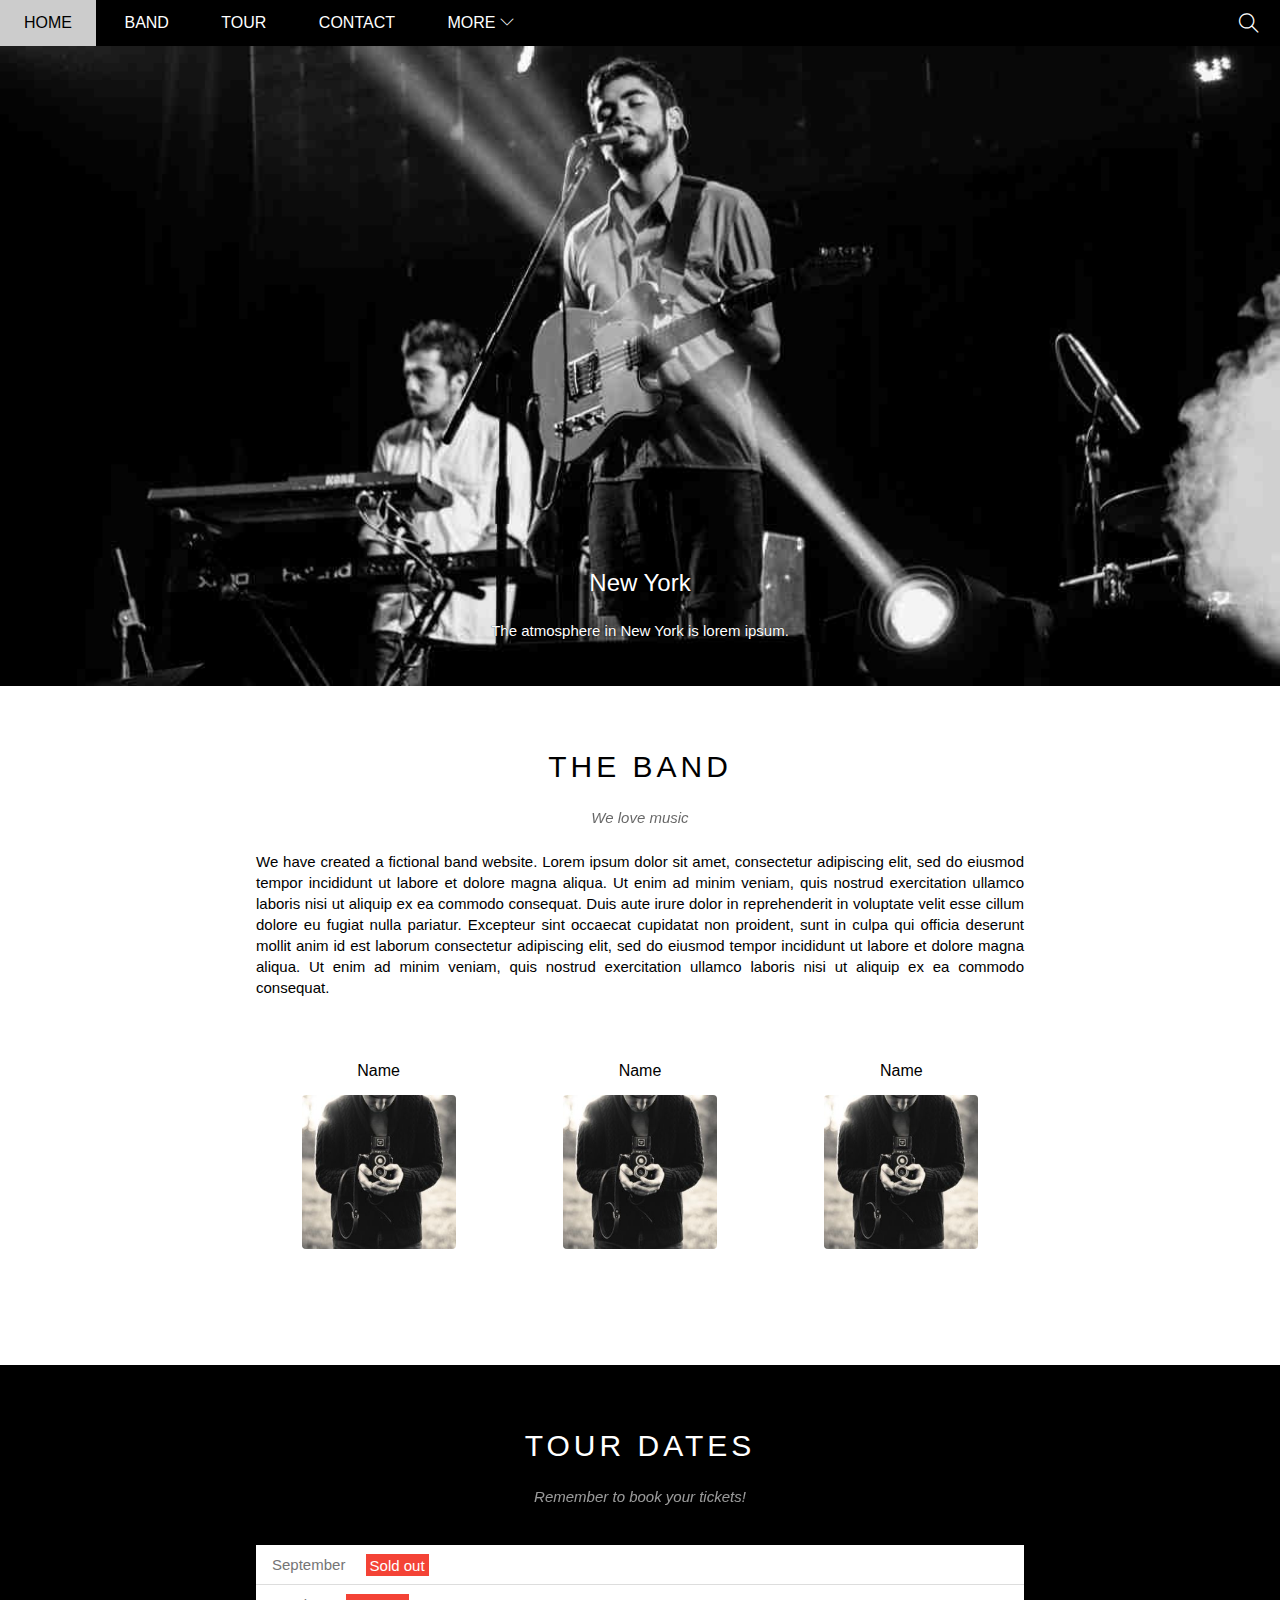
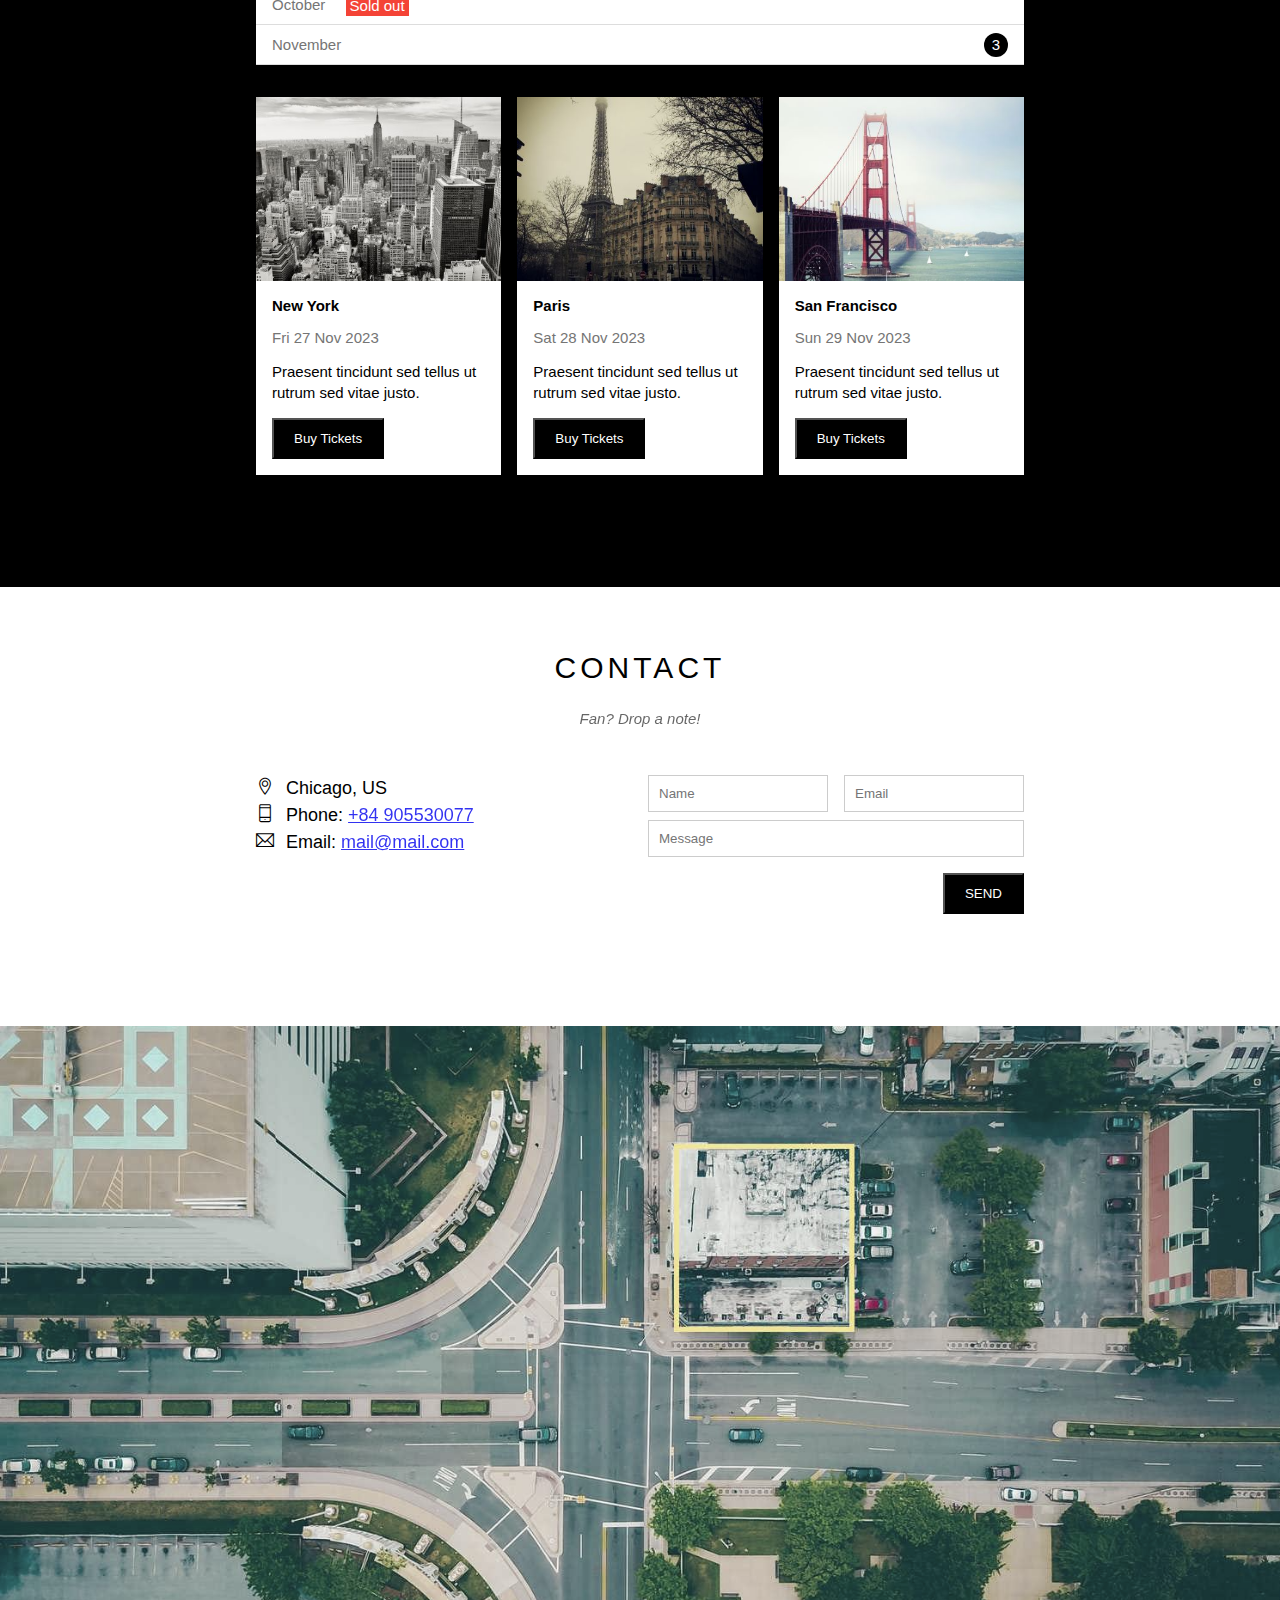
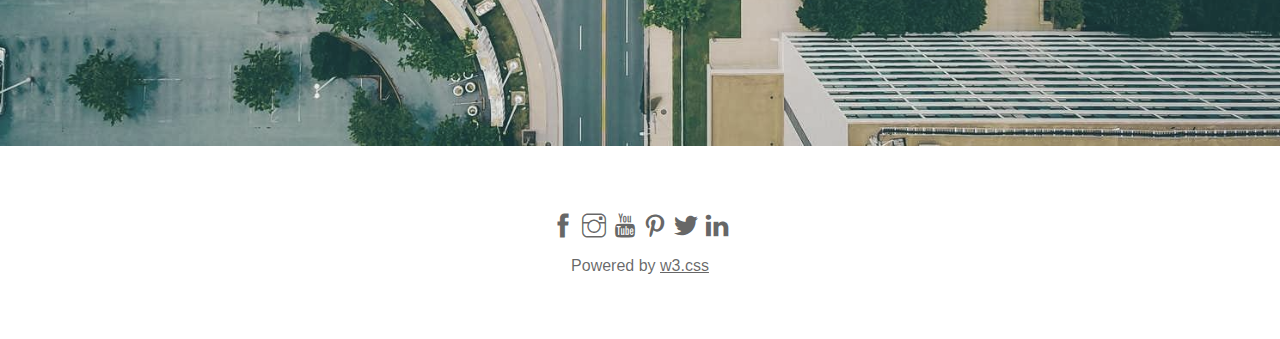
<file: index.html>
<!DOCTYPE html>
<html lang="en">

<head>
    <meta charset="UTF-8">
    <meta http-equiv="X-UA-Compatible" content="IE=edge">
    <meta name="viewport" content="width=device-width, initial-scale=1.0">
    <link rel="stylesheet" href="./assets/css/style.css">
    <link rel="stylesheet" href="./assets/css/responsive.css">
    <link rel="stylesheet" href="./assets/fonts/themify-icons/themify-icons.css">
    <title>bak</title>
</head>

<body>
    <!--https://fullstack.edu.vn/learning/html-css?id=6efdbb44-ccdc-4640-b087-c593f5bc3eb2 -->
    <!-- https://courses.funix.edu.vn/courses/course-v1:FUNiX+WEB101x_02_VN+2020_T2/courseware/131688f905a844b5bfd1a1fc9b88e4ae/31545893fcf04e788060467988400f4b/?activate_block_id=block-v1%3AFUNiX%2BWEB101x_02_VN%2B2020_T2%2Btype%40sequential%2Bblock%4031545893fcf04e788060467988400f4b -->
    <!-- https://www.w3schools.com/w3css/tryw3css_templates_band.htm -->
    <!-- flex: https://www.freecodecamp.org/learn/responsive-web-design/css-flexbox/use-the-align-self-property -->
    <div id="main">
        <div id="header">
            <!-- Begin: Nav -->
            <ul id="nav">
                <li><a href="#">Home</a></li>
                <li><a href="#band">Band</a></li>
                <li><a href="#tour">Tour</a></li>
                <li><a href="#contact">Contact</a></li>
                <li>
                    <a href="#">
                        More
                        <i class="nav-arrow-down ti-angle-down"></i>
                    </a>
                    <ul class="subnav">
                        <li>
                            <a href="#">Merchandise</a>
                        </li>
                        <li>
                            <a href="#">Extras</a>
                        </li>
                        <li>
                            <a href="#">Media</a>
                        </li>
                    </ul>
                </li>
            </ul>
            <!-- End: Nav -->

            <!-- Begin: Search -->
            <div class="search-btn">
                <i class="search-icon ti-search"></i>
            </div>

            <!-- Mobile menu -->
            <div id="mobile-menu" class="mobile-menu-btn">
                <i class="menu-icon ti-menu"></i>
            </div>
        </div>

        <div id="slider" style="background: url('./assets/img/header/chicago.jpg') top center / cover no-repeat;">
            <div class="text-content">
                <h2 class="text-heading">New York</h2>
                <p class="text-description">The atmosphere in New York is lorem ipsum.</p>
            </div>
        </div>

        <div id="content">
            <!-- About section -->
            <div id="band" class="content-section">
                <h2 class="section-heading">THE BAND</h2>
                <p class="section-sub-heading">We love music</p>
                <p class="about-text">We have created a fictional band website. Lorem ipsum dolor sit amet, consectetur adipiscing elit, sed do eiusmod tempor incididunt ut labore et dolore magna aliqua. Ut enim ad minim veniam, quis nostrud exercitation ullamco laboris nisi
                    ut aliquip ex ea commodo consequat. Duis aute irure dolor in reprehenderit in voluptate velit esse cillum dolore eu fugiat nulla pariatur. Excepteur sint occaecat cupidatat non proident, sunt in culpa qui officia deserunt mollit anim
                    id est laborum consectetur adipiscing elit, sed do eiusmod tempor incididunt ut labore et dolore magna aliqua. Ut enim ad minim veniam, quis nostrud exercitation ullamco laboris nisi ut aliquip ex ea commodo consequat.
                </p>
                <div class="row members-list">
                    <div class="col col-third s-col-full mt-32 text-center">
                        <p class="member-name">Name</p>
                        <img src="./assets/img/team/bandmember.jpg" alt="Name" class="member-img">
                    </div>

                    <div class="col col-third s-col-full mt-32 text-center">
                        <p class="member-name">Name</p>
                        <img src="./assets/img/team/bandmember.jpg" alt="Name" class="member-img">
                    </div>

                    <div class="col col-third s-col-full mt-32 text-center">
                        <p class="member-name">Name</p>
                        <img src="./assets/img/team/bandmember.jpg" alt="Name" class="member-img">
                    </div>
                </div>
            </div>

            <!-- Tour section -->
            <div id="tour" class="tour-section">
                <div class="content-section">
                    <h2 class="section-heading text-white">TOUR DATES</h2>
                    <p class="section-sub-heading text-white">Remember to book your tickets!</p>

                    <!-- tickets -->
                    <ul class="tickets-list">
                        <li>September <span class="sold-out">Sold out</span></li>
                        <li>October <span class="sold-out">Sold out</span></li>
                        <li>November <span class="quanlity">3</span></li>
                    </ul>

                    <!-- places -->
                    <div class="row places-list">
                        <div class="s-col-full mt-16 col-third col">
                            <img src="./assets/img/tour/new york.jpg" alt="New York" class="place-img">
                            <div class="place-body">
                                <h3 class="place-heading">New York</h3>
                                <p class="place-time">Fri 27 Nov 2023</p>
                                <p class="place-desc">Praesent tincidunt sed tellus ut rutrum sed vitae justo.</p>
                                <button class="btn js-buy-ticket s-full-width">Buy Tickets</button>
                            </div>
                        </div>
                        <div class="s-col-full mt-16 col-third col">
                            <img src="./assets/img/tour/paris.jpg" alt="New York" class="place-img">
                            <div class="place-body">
                                <h3 class="place-heading">Paris</h3>
                                <p class="place-time">Sat 28 Nov 2023</p>
                                <p class="place-desc">Praesent tincidunt sed tellus ut rutrum sed vitae justo.</p>
                                <button class="btn js-buy-ticket s-full-width">Buy Tickets</button>
                            </div>
                        </div>
                        <div class="s-col-full mt-16 col-third col">
                            <img src="./assets/img/tour/sanfran.jpg" alt="New York" class="place-img">
                            <div class="place-body">
                                <h3 class="place-heading">San Francisco</h3>
                                <p class="place-time">Sun 29 Nov 2023</p>
                                <p class="place-desc">Praesent tincidunt sed tellus ut rutrum sed vitae justo.</p>
                                <button class="btn js-buy-ticket s-full-width">Buy Tickets</button>
                            </div>
                        </div>
                    </div>


                </div>
            </div>

            <!-- Begin: Contact section -->
            <div id="contact" class="content-section">
                <h2 class="section-heading">CONTACT</h2>
                <p class="section-sub-heading">Fan? Drop a note!</p>

                <!-- Contact content -->
                <div class="row contact-content">
                    <div class="col col-half contact-info s-col-full">
                        <p><i class="ti-location-pin"></i>Chicago, US</p>
                        <p><i class="ti-mobile"></i>Phone: <a href="tel:+84 905530077">+84 905530077</a></p>
                        <p><i class="ti-email"></i>Email: <a href="mailto:mail@mail.com">mail@mail.com</a></p>
                    </div>
                    <div class="col col-half contact-form s-col-full">
                        <form action="">
                            <div class="row">
                                <div class="col col-half s-col-full s-mt-8">
                                    <input type="text" name="" placeholder="Name" required id="" class="form-control">
                                </div>
                                <div class="col col-half s-col-full s-mt-8">
                                    <input type="email" name="" placeholder="Email" required id="" class="form-control">
                                </div>
                            </div>
                            <div class="row mt-8">
                                <div class="col col-full">
                                    <input type="text" name="" placeholder="Message" required id="" class="form-control">
                                </div>
                            </div>
                            <input class="contact-submit-btn btn mt-16 pull-right s-full-width" type="submit" value="SEND">
                        </form>
                    </div>
                </div>
            </div>

            <!-- Map section -->
            <div class="map-section">
                <img src="./assets/img/map/map.jpg" alt="map">
            </div>
        </div>

        <!-- modal(click buy tickets show modal box) -->
        <div class="modal js-modal">
            <div class="modal-container js-modal-container">
                <div class="modal-close js-modal-close">
                    <i class="ti-close"></i>
                </div>
                <header class="modal-header">
                    <i class="modal-heading-icon ti-bag"></i> Tickets
                </header>
                <div class="modal-body">
                    <label for="ticket-quanlity" class="modal-lable">
                        <i class="ti-shopping-cart"></i>
                        Tickets, $15 per person
                    </label>
                    <input id="ticket-quanlity" type="text" class="modal-input" placeholder="How many?">

                    <label for="ticket-email" class="modal-lable">
                        <i class="ti-user"></i>
                        Send To
                    </label>
                    <input id="ticket-email" type="email" class="modal-input" placeholder="Enter email...">

                    <button id="buy-tickets">PAY <i class="ti-check"></i></button>
                </div>
                <footer class="modal-footer">
                    <div class="modal-help">
                        <p>Need <a href="#">help?</a></p>
                    </div>
                </footer>
            </div>
        </div>

        <div id="footer">
            <div class="social-list">
                <a href=""><i class="ti-facebook"></i></a>
                <a href=""><i class="ti-instagram"></i></a>
                <a href=""><i class="ti-youtube"></i></a>
                <a href=""><i class="ti-pinterest"></i></a>
                <a href=""><i class="ti-twitter-alt"></i></a>
                <a href=""><i class="ti-linkedin"></i></a>
            </div>
            <p class="copyright">Powered by <a href="#">w3.css</a></p>
        </div>

    </div>

    <script>
        const buyBtns = document.querySelectorAll('.js-buy-ticket');
        const modal = document.querySelector('.js-modal');
        const modalContainer = document.querySelector('.js-modal-container');
        const modalClose = document.querySelector('.js-modal-close');

        // hàm hiển thị modal mua vé (thêm class open vào modal)
        function showBuyTickets() {
            modal.classList.add('open');
        }

        // hàm ẩn modal mua vé (gỡ class open của modal)
        function hideBuyTickets() {
            modal.classList.remove('open');
        }


        /*  
        lặp qua từng thẻ button, tương tự:
        for(var i=0, i<buyBtns.length, i++){
            const buyBtn = buyBtns[i];
            buyBtn.addEventlistener(...)
        }
        */
        for (const buyBtn of buyBtns) {
            buyBtn.addEventListener('click', showBuyTickets);
        }

        modalClose.addEventListener('click', hideBuyTickets);

        //click vào bất cứ vùng nào của modal đều dẫn để sự kiện ẩn modal
        modal.addEventListener('click', hideBuyTickets);

        //trừ ra phần click không làm ẩn modal
        modalContainer.addEventListener('click', function(event) {
            event.stopPropagation(); // ngăn sự kiện
        });

        /* ẩn hiện menu header khi responsive */
        var header = document.getElementById('header');
        var mobileMenu = document.getElementById('mobile-menu');
        var headerHeight = header.clientHeight;

        mobileMenu.onclick = function() {
            var isClose = header.clientHeight === headerHeight;
            if (isClose) {
                header.style.height = "auto";
            } else {
                header.style.height = null;
            }

        }

        /* đóng khi chọn menu */
        var menuItems = document.querySelectorAll('#nav li a[href*="#"]');
        for (var menuItem of menuItems) {
            menuItem.onclick = function(event) {
                /* fix bug: khi click vào menu MORE không xổ menu con */
                var isParentMenu = this.nextElementSibling && this.nextElementSibling.classList.contains('subnav');
                if (isParentMenu) {
                    event.preventDefault();
                } else {
                    header.style.height = null;
                }
            }
        }
        /* for (var i = 0; i < menuItems.length; i++) {
            var menuItem = menuItems[i];
            console.log(menuItem);
        } */
    </script>
</body>

</html>
</file>
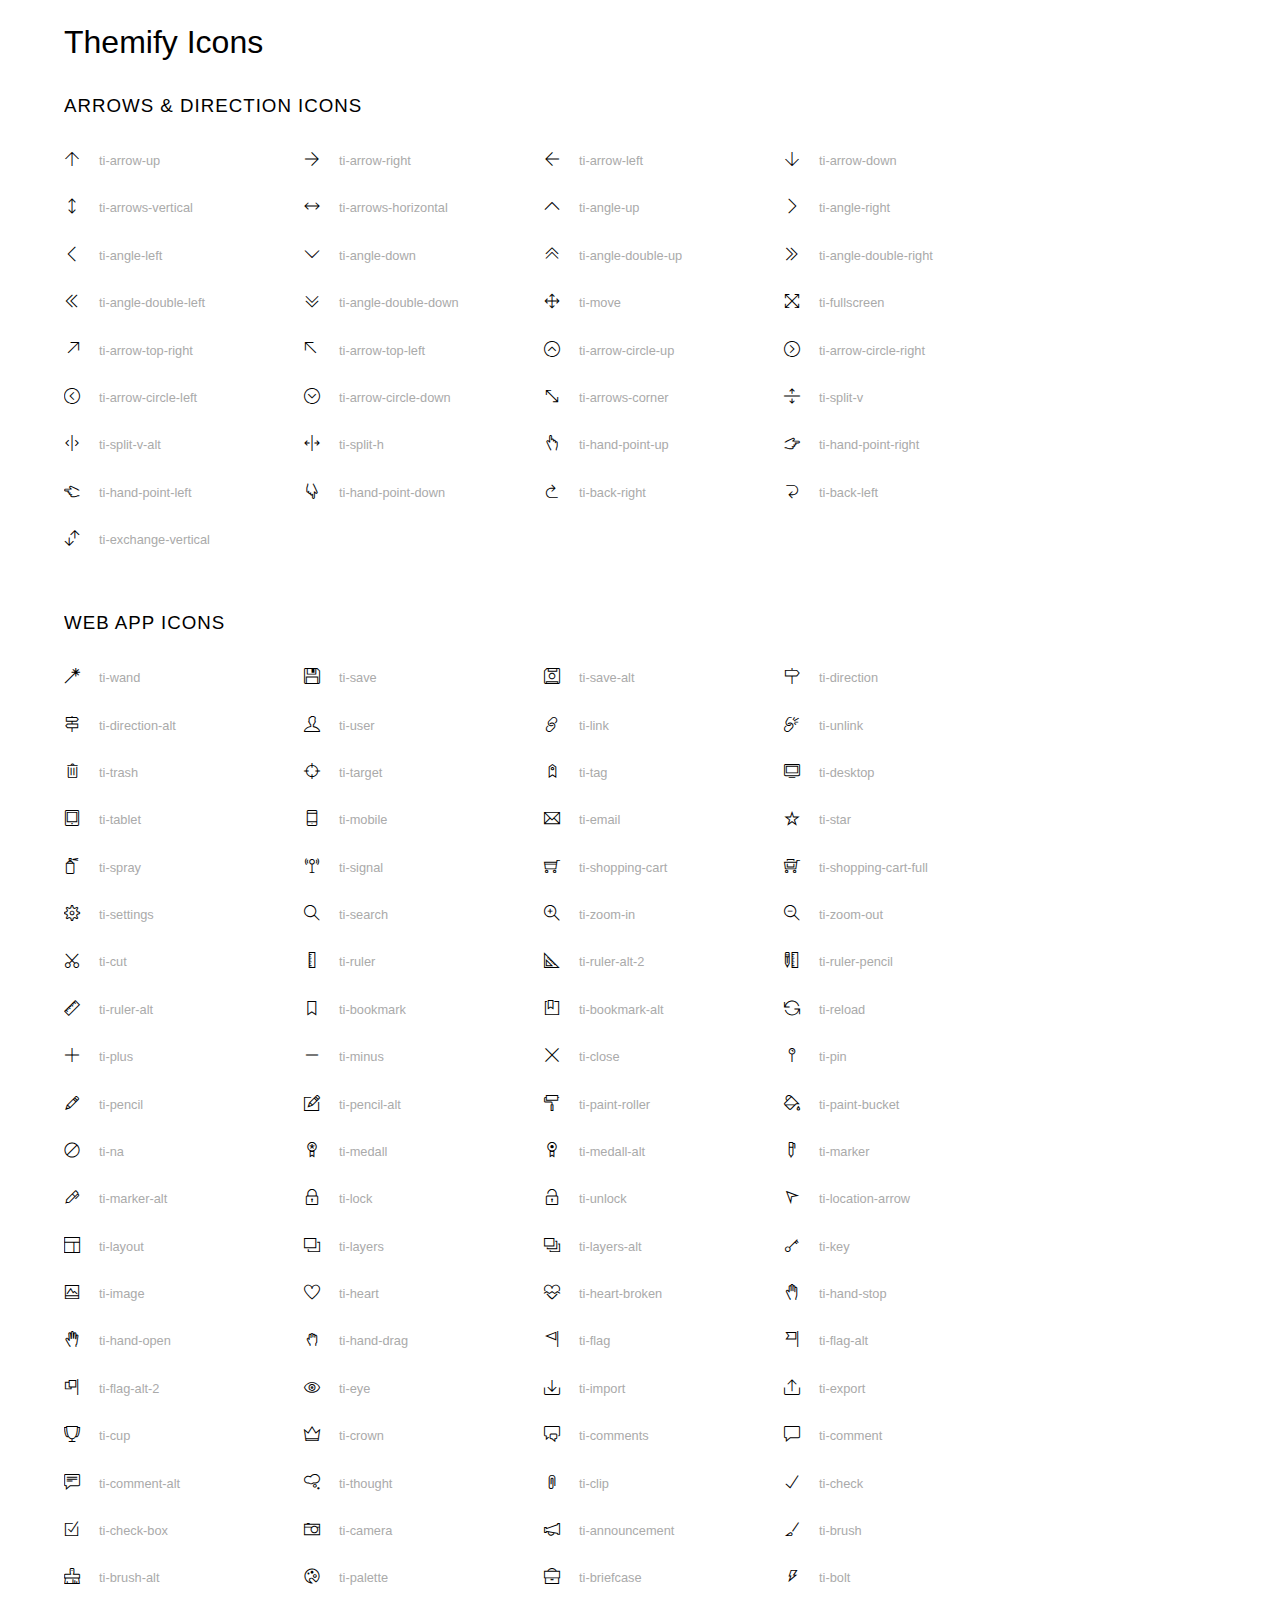
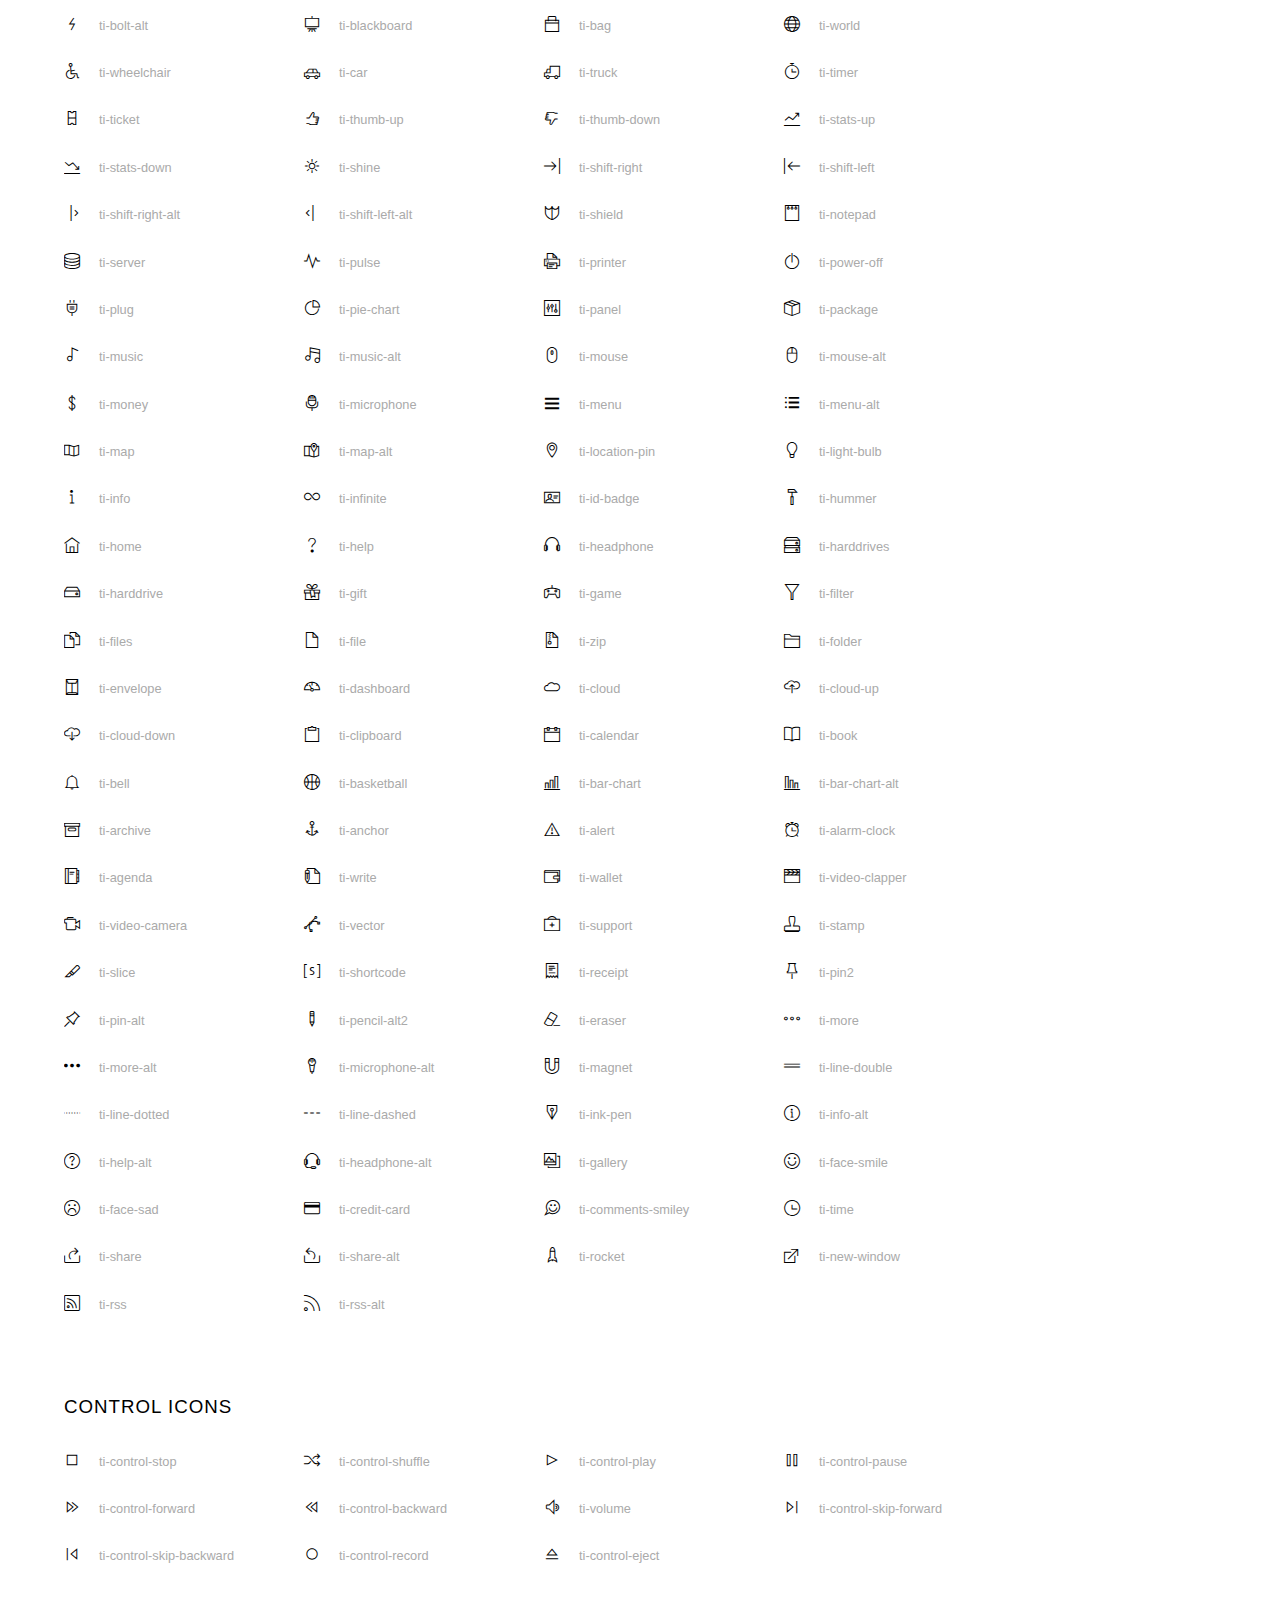
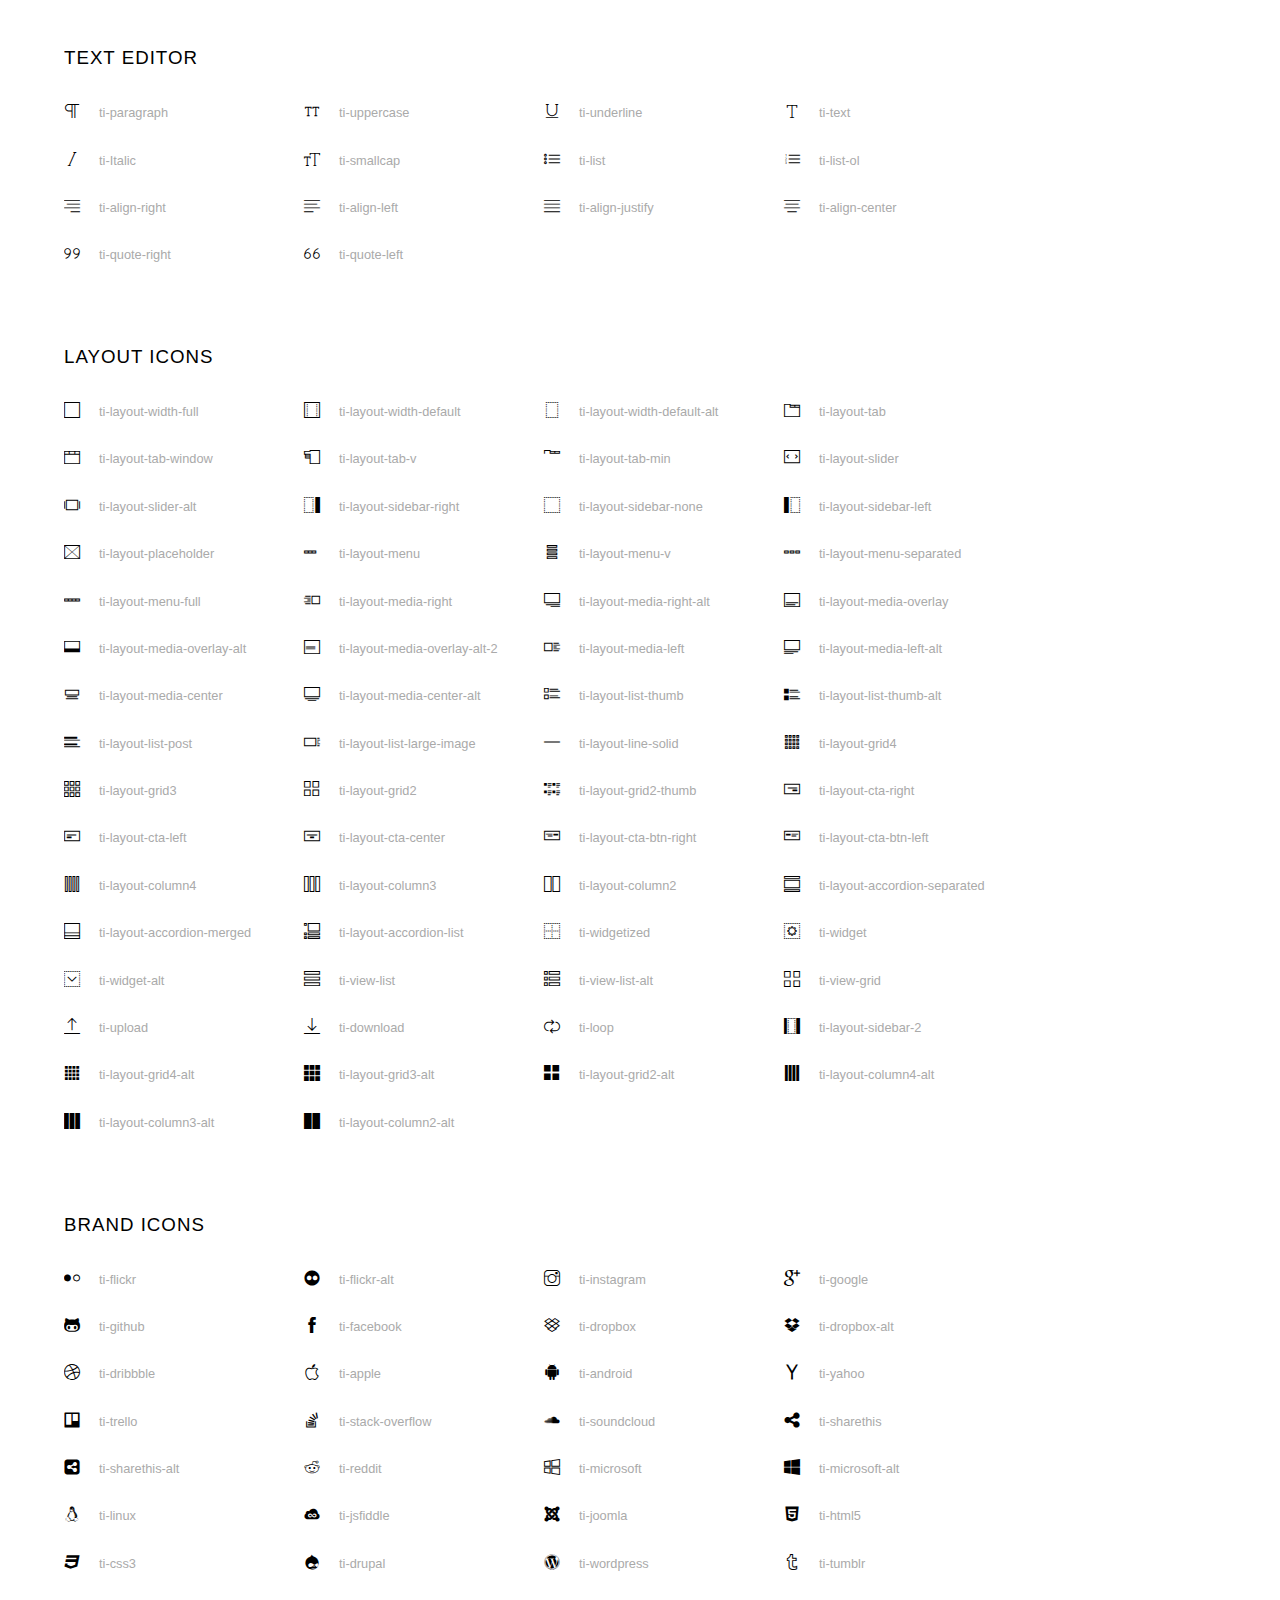
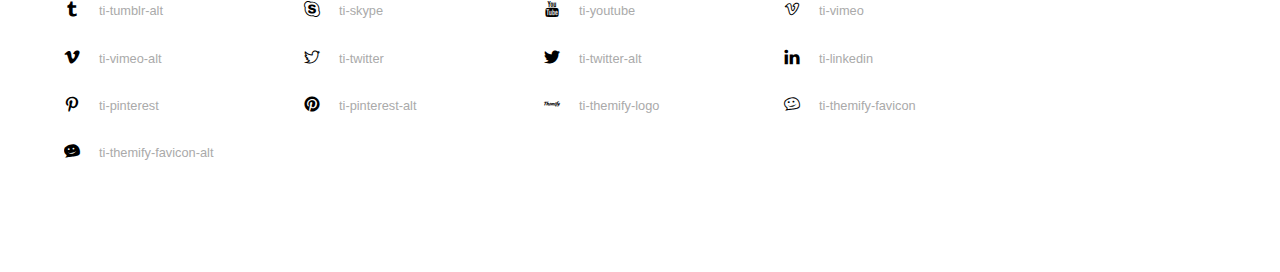
<file: assets/fonts/themify-icons/index.html>
<!doctype html>
<html>
<head>
	<meta charset="utf-8">
	<title>Themify Icon Font</title>
	<meta name="viewport" content="width=device-width">
	<link rel="stylesheet" href="demo-files/demo.css">
	<link rel="stylesheet" href="themify-icons.css">
	<!--[if lt IE 8]><!-->
	<link rel="stylesheet" href="ie7/ie7.css">
	<!--<![endif]-->
</head>
<body>
	<h1>Themify Icons</h1>

	<div class="icon-section">

		<div class="icon-section">
			<h3>Arrows &amp; Direction Icons </h3>

			<div class="icon-container">
				<span class="ti-arrow-up"></span><span class="icon-name"> ti-arrow-up</span>
			</div>
			<div class="icon-container">
				<span class="ti-arrow-right"></span><span class="icon-name"> ti-arrow-right</span>
			</div>
			<div class="icon-container">
				<span class="ti-arrow-left"></span><span class="icon-name"> ti-arrow-left</span>
			</div>
			<div class="icon-container">
				<span class="ti-arrow-down"></span><span class="icon-name"> ti-arrow-down</span>
			</div>
			<div class="icon-container">
				<span class="ti-arrows-vertical"></span><span class="icon-name"> ti-arrows-vertical</span>
			</div>
			<div class="icon-container">
				<span class="ti-arrows-horizontal"></span><span class="icon-name"> ti-arrows-horizontal</span>
			</div>
			<div class="icon-container">
				<span class="ti-angle-up"></span><span class="icon-name"> ti-angle-up</span>
			</div>
			<div class="icon-container">
				<span class="ti-angle-right"></span><span class="icon-name"> ti-angle-right</span>
			</div>
			<div class="icon-container">
				<span class="ti-angle-left"></span><span class="icon-name"> ti-angle-left</span>
			</div>
			<div class="icon-container">
				<span class="ti-angle-down"></span><span class="icon-name"> ti-angle-down</span>
			</div>	
			<div class="icon-container">
				<span class="ti-angle-double-up"></span><span class="icon-name"> ti-angle-double-up</span>
			</div>
			<div class="icon-container">
				<span class="ti-angle-double-right"></span><span class="icon-name"> ti-angle-double-right</span>
			</div>
			<div class="icon-container">
				<span class="ti-angle-double-left"></span><span class="icon-name"> ti-angle-double-left</span>
			</div>
			<div class="icon-container">
				<span class="ti-angle-double-down"></span><span class="icon-name"> ti-angle-double-down</span>
			</div>					
			<div class="icon-container">
				<span class="ti-move"></span><span class="icon-name"> ti-move</span>
			</div>
			<div class="icon-container">
				<span class="ti-fullscreen"></span><span class="icon-name"> ti-fullscreen</span>
			</div>
			<div class="icon-container">
				<span class="ti-arrow-top-right"></span><span class="icon-name"> ti-arrow-top-right</span>
			</div>
			<div class="icon-container">
				<span class="ti-arrow-top-left"></span><span class="icon-name"> ti-arrow-top-left</span>
			</div>
			<div class="icon-container">
				<span class="ti-arrow-circle-up"></span><span class="icon-name"> ti-arrow-circle-up</span>
			</div>
			<div class="icon-container">
				<span class="ti-arrow-circle-right"></span><span class="icon-name"> ti-arrow-circle-right</span>
			</div>
			<div class="icon-container">
				<span class="ti-arrow-circle-left"></span><span class="icon-name"> ti-arrow-circle-left</span>
			</div>
			<div class="icon-container">
				<span class="ti-arrow-circle-down"></span><span class="icon-name"> ti-arrow-circle-down</span>
			</div>
			<div class="icon-container">
				<span class="ti-arrows-corner"></span><span class="icon-name"> ti-arrows-corner</span>
			</div>
			<div class="icon-container">
				<span class="ti-split-v"></span><span class="icon-name"> ti-split-v</span>
			</div>

			<div class="icon-container">
				<span class="ti-split-v-alt"></span><span class="icon-name"> ti-split-v-alt</span>
			</div>
			<div class="icon-container">
				<span class="ti-split-h"></span><span class="icon-name"> ti-split-h</span>
			</div>
			<div class="icon-container">
				<span class="ti-hand-point-up"></span><span class="icon-name"> ti-hand-point-up</span>
			</div>
			<div class="icon-container">
				<span class="ti-hand-point-right"></span><span class="icon-name"> ti-hand-point-right</span>
			</div>
			<div class="icon-container">
				<span class="ti-hand-point-left"></span><span class="icon-name"> ti-hand-point-left</span>
			</div>
			<div class="icon-container">
				<span class="ti-hand-point-down"></span><span class="icon-name"> ti-hand-point-down</span>
			</div>
			<div class="icon-container">
				<span class="ti-back-right"></span><span class="icon-name"> ti-back-right</span>
			</div>
			<div class="icon-container">
				<span class="ti-back-left"></span><span class="icon-name"> ti-back-left</span>
			</div>
			<div class="icon-container">
				<span class="ti-exchange-vertical"></span><span class="icon-name"> ti-exchange-vertical</span>
			</div>

		</div> <!-- Arrows Icons -->



		<h3>Web App Icons</h3>
		
		<div class="icon-section">

			<div class="icon-container">
				<span class="ti-wand"></span><span class="icon-name"> ti-wand</span>
			</div>
			<div class="icon-container">
				<span class="ti-save"></span><span class="icon-name"> ti-save</span>
			</div>
			<div class="icon-container">
				<span class="ti-save-alt"></span><span class="icon-name"> ti-save-alt</span>
			</div>

			<div class="icon-container">
				<span class="ti-direction"></span><span class="icon-name"> ti-direction</span>
			</div>
			<div class="icon-container">
				<span class="ti-direction-alt"></span><span class="icon-name"> ti-direction-alt</span>
			</div>
			<div class="icon-container">
				<span class="ti-user"></span><span class="icon-name"> ti-user</span>
			</div>
			<div class="icon-container">
				<span class="ti-link"></span><span class="icon-name"> ti-link</span>
			</div>
			<div class="icon-container">
				<span class="ti-unlink"></span><span class="icon-name"> ti-unlink</span>
			</div>
			<div class="icon-container">
				<span class="ti-trash"></span><span class="icon-name"> ti-trash</span>
			</div>
			<div class="icon-container">
				<span class="ti-target"></span><span class="icon-name"> ti-target</span>
			</div>
			<div class="icon-container">
				<span class="ti-tag"></span><span class="icon-name"> ti-tag</span>
			</div>
			<div class="icon-container">
				<span class="ti-desktop"></span><span class="icon-name"> ti-desktop</span>
			</div>
			<div class="icon-container">
				<span class="ti-tablet"></span><span class="icon-name"> ti-tablet</span>
			</div>
			<div class="icon-container">
				<span class="ti-mobile"></span><span class="icon-name"> ti-mobile</span>
			</div>
			<div class="icon-container">
				<span class="ti-email"></span><span class="icon-name"> ti-email</span>
			</div>	
			<div class="icon-container">
				<span class="ti-star"></span><span class="icon-name"> ti-star</span>
			</div>
			<div class="icon-container">
				<span class="ti-spray"></span><span class="icon-name"> ti-spray</span>
			</div>
			<div class="icon-container">
				<span class="ti-signal"></span><span class="icon-name"> ti-signal</span>
			</div>
			<div class="icon-container">
				<span class="ti-shopping-cart"></span><span class="icon-name"> ti-shopping-cart</span>
			</div>
			<div class="icon-container">
				<span class="ti-shopping-cart-full"></span><span class="icon-name"> ti-shopping-cart-full</span>
			</div>
			<div class="icon-container">
				<span class="ti-settings"></span><span class="icon-name"> ti-settings</span>
			</div>
			<div class="icon-container">
				<span class="ti-search"></span><span class="icon-name"> ti-search</span>
			</div>
			<div class="icon-container">
				<span class="ti-zoom-in"></span><span class="icon-name"> ti-zoom-in</span>
			</div>
			<div class="icon-container">
				<span class="ti-zoom-out"></span><span class="icon-name"> ti-zoom-out</span>
			</div>
			<div class="icon-container">
				<span class="ti-cut"></span><span class="icon-name"> ti-cut</span>
			</div>
			<div class="icon-container">
				<span class="ti-ruler"></span><span class="icon-name"> ti-ruler</span>
			</div>
			<div class="icon-container">
				<span class="ti-ruler-alt-2"></span><span class="icon-name"> ti-ruler-alt-2</span>
			</div>			
			<div class="icon-container">
				<span class="ti-ruler-pencil"></span><span class="icon-name"> ti-ruler-pencil</span>
			</div>
			<div class="icon-container">
				<span class="ti-ruler-alt"></span><span class="icon-name"> ti-ruler-alt</span>
			</div>
			<div class="icon-container">
				<span class="ti-bookmark"></span><span class="icon-name"> ti-bookmark</span>
			</div>
			<div class="icon-container">
				<span class="ti-bookmark-alt"></span><span class="icon-name"> ti-bookmark-alt</span>
			</div>
			<div class="icon-container">
				<span class="ti-reload"></span><span class="icon-name"> ti-reload</span>
			</div>
			<div class="icon-container">
				<span class="ti-plus"></span><span class="icon-name"> ti-plus</span>
			</div>
			<div class="icon-container">
				<span class="ti-minus"></span><span class="icon-name"> ti-minus</span>
			</div>
			<div class="icon-container">
				<span class="ti-close"></span><span class="icon-name"> ti-close</span>
			</div>			
			<div class="icon-container">
				<span class="ti-pin"></span><span class="icon-name"> ti-pin</span>
			</div>
			<div class="icon-container">
				<span class="ti-pencil"></span><span class="icon-name"> ti-pencil</span>
			</div>
					
		  	<div class="icon-container">
				<span class="ti-pencil-alt"></span><span class="icon-name"> ti-pencil-alt</span>
			</div>
			<div class="icon-container">
				<span class="ti-paint-roller"></span><span class="icon-name"> ti-paint-roller</span>
			</div>
			<div class="icon-container">
				<span class="ti-paint-bucket"></span><span class="icon-name"> ti-paint-bucket</span>
			</div>
			<div class="icon-container">
				<span class="ti-na"></span><span class="icon-name"> ti-na</span>
			</div>
			<div class="icon-container">
				<span class="ti-medall"></span><span class="icon-name"> ti-medall</span>
			</div>
			<div class="icon-container">
				<span class="ti-medall-alt"></span><span class="icon-name"> ti-medall-alt</span>
			</div>
			<div class="icon-container">
				<span class="ti-marker"></span><span class="icon-name"> ti-marker</span>
			</div>
			<div class="icon-container">
				<span class="ti-marker-alt"></span><span class="icon-name"> ti-marker-alt</span>
			</div>

			<div class="icon-container">
				<span class="ti-lock"></span><span class="icon-name"> ti-lock</span>
			</div>
			<div class="icon-container">
				<span class="ti-unlock"></span><span class="icon-name"> ti-unlock</span>
			</div>
			<div class="icon-container">
				<span class="ti-location-arrow"></span><span class="icon-name"> ti-location-arrow</span>
			</div>
			<div class="icon-container">
				<span class="ti-layout"></span><span class="icon-name"> ti-layout</span>
			</div>
			<div class="icon-container">
				<span class="ti-layers"></span><span class="icon-name"> ti-layers</span>
			</div>
			<div class="icon-container">
				<span class="ti-layers-alt"></span><span class="icon-name"> ti-layers-alt</span>
			</div>
			<div class="icon-container">
				<span class="ti-key"></span><span class="icon-name"> ti-key</span>
			</div>
			<div class="icon-container">
				<span class="ti-image"></span><span class="icon-name"> ti-image</span>
			</div>
			<div class="icon-container">
				<span class="ti-heart"></span><span class="icon-name"> ti-heart</span>
			</div>
			<div class="icon-container">
				<span class="ti-heart-broken"></span><span class="icon-name"> ti-heart-broken</span>
			</div>
			<div class="icon-container">
				<span class="ti-hand-stop"></span><span class="icon-name"> ti-hand-stop</span>
			</div>
			<div class="icon-container">
				<span class="ti-hand-open"></span><span class="icon-name"> ti-hand-open</span>
			</div>
			<div class="icon-container">
				<span class="ti-hand-drag"></span><span class="icon-name"> ti-hand-drag</span>
			</div>
			<div class="icon-container">
				<span class="ti-flag"></span><span class="icon-name"> ti-flag</span>
			</div>
			<div class="icon-container">
				<span class="ti-flag-alt"></span><span class="icon-name"> ti-flag-alt</span>
			</div>
			<div class="icon-container">
				<span class="ti-flag-alt-2"></span><span class="icon-name"> ti-flag-alt-2</span>
			</div>
			<div class="icon-container">
				<span class="ti-eye"></span><span class="icon-name"> ti-eye</span>
			</div>
			<div class="icon-container">
				<span class="ti-import"></span><span class="icon-name"> ti-import</span>
			</div>			
			<div class="icon-container">
				<span class="ti-export"></span><span class="icon-name"> ti-export</span>
			</div>
			<div class="icon-container">
				<span class="ti-cup"></span><span class="icon-name"> ti-cup</span>
			</div>
			<div class="icon-container">
				<span class="ti-crown"></span><span class="icon-name"> ti-crown</span>
			</div>
			<div class="icon-container">
				<span class="ti-comments"></span><span class="icon-name"> ti-comments</span>
			</div>
			<div class="icon-container">
				<span class="ti-comment"></span><span class="icon-name"> ti-comment</span>
			</div>
			<div class="icon-container">
				<span class="ti-comment-alt"></span><span class="icon-name"> ti-comment-alt</span>
			</div>
			<div class="icon-container">
				<span class="ti-thought"></span><span class="icon-name"> ti-thought</span>
			</div>			
			<div class="icon-container">
				<span class="ti-clip"></span><span class="icon-name"> ti-clip</span>
			</div>

			<div class="icon-container">
				<span class="ti-check"></span><span class="icon-name"> ti-check</span>
			</div>
			<div class="icon-container">
				<span class="ti-check-box"></span><span class="icon-name"> ti-check-box</span>
			</div>
			<div class="icon-container">
				<span class="ti-camera"></span><span class="icon-name"> ti-camera</span>
			</div>
			<div class="icon-container">
				<span class="ti-announcement"></span><span class="icon-name"> ti-announcement</span>
			</div>
			<div class="icon-container">
				<span class="ti-brush"></span><span class="icon-name"> ti-brush</span>
			</div>
			<div class="icon-container">
				<span class="ti-brush-alt"></span><span class="icon-name"> ti-brush-alt</span>
			</div>
			<div class="icon-container">
				<span class="ti-palette"></span><span class="icon-name"> ti-palette</span>
			</div>			
			<div class="icon-container">
				<span class="ti-briefcase"></span><span class="icon-name"> ti-briefcase</span>
			</div>
			<div class="icon-container">
				<span class="ti-bolt"></span><span class="icon-name"> ti-bolt</span>
			</div>
			<div class="icon-container">
				<span class="ti-bolt-alt"></span><span class="icon-name"> ti-bolt-alt</span>
			</div>
			<div class="icon-container">
				<span class="ti-blackboard"></span><span class="icon-name"> ti-blackboard</span>
			</div>
			<div class="icon-container">
				<span class="ti-bag"></span><span class="icon-name"> ti-bag</span>
			</div>
			<div class="icon-container">
				<span class="ti-world"></span><span class="icon-name"> ti-world</span>
			</div>
			<div class="icon-container">
				<span class="ti-wheelchair"></span><span class="icon-name"> ti-wheelchair</span>
			</div>
			<div class="icon-container">
				<span class="ti-car"></span><span class="icon-name"> ti-car</span>
			</div>
			<div class="icon-container">
				<span class="ti-truck"></span><span class="icon-name"> ti-truck</span>
			</div>
			<div class="icon-container">
				<span class="ti-timer"></span><span class="icon-name"> ti-timer</span>
			</div>
			<div class="icon-container">
				<span class="ti-ticket"></span><span class="icon-name"> ti-ticket</span>
			</div>
			<div class="icon-container">
				<span class="ti-thumb-up"></span><span class="icon-name"> ti-thumb-up</span>
			</div>
			<div class="icon-container">
				<span class="ti-thumb-down"></span><span class="icon-name"> ti-thumb-down</span>
			</div>

			<div class="icon-container">
				<span class="ti-stats-up"></span><span class="icon-name"> ti-stats-up</span>
			</div>
			<div class="icon-container">
				<span class="ti-stats-down"></span><span class="icon-name"> ti-stats-down</span>
			</div>
			<div class="icon-container">
				<span class="ti-shine"></span><span class="icon-name"> ti-shine</span>
			</div>
			<div class="icon-container">
				<span class="ti-shift-right"></span><span class="icon-name"> ti-shift-right</span>
			</div>
			<div class="icon-container">
				<span class="ti-shift-left"></span><span class="icon-name"> ti-shift-left</span>
			</div>

			<div class="icon-container">
				<span class="ti-shift-right-alt"></span><span class="icon-name"> ti-shift-right-alt</span>
			</div>
			<div class="icon-container">
				<span class="ti-shift-left-alt"></span><span class="icon-name"> ti-shift-left-alt</span>
			</div>
			<div class="icon-container">
				<span class="ti-shield"></span><span class="icon-name"> ti-shield</span>
			</div>
			<div class="icon-container">
				<span class="ti-notepad"></span><span class="icon-name"> ti-notepad</span>
			</div>
			<div class="icon-container">
				<span class="ti-server"></span><span class="icon-name"> ti-server</span>
			</div>

			<div class="icon-container">
				<span class="ti-pulse"></span><span class="icon-name"> ti-pulse</span>
			</div>
			<div class="icon-container">
				<span class="ti-printer"></span><span class="icon-name"> ti-printer</span>
			</div>
			<div class="icon-container">
				<span class="ti-power-off"></span><span class="icon-name"> ti-power-off</span>
			</div>
			<div class="icon-container">
				<span class="ti-plug"></span><span class="icon-name"> ti-plug</span>
			</div>
			<div class="icon-container">
				<span class="ti-pie-chart"></span><span class="icon-name"> ti-pie-chart</span>
			</div>

			<div class="icon-container">
				<span class="ti-panel"></span><span class="icon-name"> ti-panel</span>
			</div>
			<div class="icon-container">
				<span class="ti-package"></span><span class="icon-name"> ti-package</span>
			</div>
			<div class="icon-container">
				<span class="ti-music"></span><span class="icon-name"> ti-music</span>
			</div>
			<div class="icon-container">
				<span class="ti-music-alt"></span><span class="icon-name"> ti-music-alt</span>
			</div>
			<div class="icon-container">
				<span class="ti-mouse"></span><span class="icon-name"> ti-mouse</span>
			</div>
			<div class="icon-container">
				<span class="ti-mouse-alt"></span><span class="icon-name"> ti-mouse-alt</span>
			</div>
			<div class="icon-container">
				<span class="ti-money"></span><span class="icon-name"> ti-money</span>
			</div>
			<div class="icon-container">
				<span class="ti-microphone"></span><span class="icon-name"> ti-microphone</span>
			</div>
			<div class="icon-container">
				<span class="ti-menu"></span><span class="icon-name"> ti-menu</span>
			</div>
			<div class="icon-container">
				<span class="ti-menu-alt"></span><span class="icon-name"> ti-menu-alt</span>
			</div>
			<div class="icon-container">
				<span class="ti-map"></span><span class="icon-name"> ti-map</span>
			</div>
			<div class="icon-container">
				<span class="ti-map-alt"></span><span class="icon-name"> ti-map-alt</span>
			</div>

			<div class="icon-container">
				<span class="ti-location-pin"></span><span class="icon-name"> ti-location-pin</span>
			</div>

			<div class="icon-container">
				<span class="ti-light-bulb"></span><span class="icon-name"> ti-light-bulb</span>
			</div>
			<div class="icon-container">
				<span class="ti-info"></span><span class="icon-name"> ti-info</span>
			</div>
			<div class="icon-container">
				<span class="ti-infinite"></span><span class="icon-name"> ti-infinite</span>
			</div>
			<div class="icon-container">
				<span class="ti-id-badge"></span><span class="icon-name"> ti-id-badge</span>
			</div>
			<div class="icon-container">
				<span class="ti-hummer"></span><span class="icon-name"> ti-hummer</span>
			</div>
			<div class="icon-container">
				<span class="ti-home"></span><span class="icon-name"> ti-home</span>
			</div>
			<div class="icon-container">
				<span class="ti-help"></span><span class="icon-name"> ti-help</span>
			</div>
			<div class="icon-container">
				<span class="ti-headphone"></span><span class="icon-name"> ti-headphone</span>
			</div>
			<div class="icon-container">
				<span class="ti-harddrives"></span><span class="icon-name"> ti-harddrives</span>
			</div>
			<div class="icon-container">
				<span class="ti-harddrive"></span><span class="icon-name"> ti-harddrive</span>
			</div>
			<div class="icon-container">
				<span class="ti-gift"></span><span class="icon-name"> ti-gift</span>
			</div>
			<div class="icon-container">
				<span class="ti-game"></span><span class="icon-name"> ti-game</span>
			</div>
			<div class="icon-container">
				<span class="ti-filter"></span><span class="icon-name"> ti-filter</span>
			</div>
			<div class="icon-container">
				<span class="ti-files"></span><span class="icon-name"> ti-files</span>
			</div>
			<div class="icon-container">
				<span class="ti-file"></span><span class="icon-name"> ti-file</span>
			</div>
			<div class="icon-container">
				<span class="ti-zip"></span><span class="icon-name"> ti-zip</span>
			</div>
			<div class="icon-container">
				<span class="ti-folder"></span><span class="icon-name"> ti-folder</span>
			</div>			
			<div class="icon-container">
				<span class="ti-envelope"></span><span class="icon-name"> ti-envelope</span>
			</div>


			<div class="icon-container">
				<span class="ti-dashboard"></span><span class="icon-name"> ti-dashboard</span>
			</div>
			<div class="icon-container">
				<span class="ti-cloud"></span><span class="icon-name"> ti-cloud</span>
			</div>
			<div class="icon-container">
				<span class="ti-cloud-up"></span><span class="icon-name"> ti-cloud-up</span>
			</div>
			<div class="icon-container">
				<span class="ti-cloud-down"></span><span class="icon-name"> ti-cloud-down</span>
			</div>
			<div class="icon-container">
				<span class="ti-clipboard"></span><span class="icon-name"> ti-clipboard</span>
			</div>
			<div class="icon-container">
				<span class="ti-calendar"></span><span class="icon-name"> ti-calendar</span>
			</div>
			<div class="icon-container">
				<span class="ti-book"></span><span class="icon-name"> ti-book</span>
			</div>
			<div class="icon-container">
				<span class="ti-bell"></span><span class="icon-name"> ti-bell</span>
			</div>
			<div class="icon-container">
				<span class="ti-basketball"></span><span class="icon-name"> ti-basketball</span>
			</div>
			<div class="icon-container">
				<span class="ti-bar-chart"></span><span class="icon-name"> ti-bar-chart</span>
			</div>
			<div class="icon-container">
				<span class="ti-bar-chart-alt"></span><span class="icon-name"> ti-bar-chart-alt</span>
			</div>


			<div class="icon-container">
				<span class="ti-archive"></span><span class="icon-name"> ti-archive</span>
			</div>
			<div class="icon-container">
				<span class="ti-anchor"></span><span class="icon-name"> ti-anchor</span>
			</div>

			<div class="icon-container">
				<span class="ti-alert"></span><span class="icon-name"> ti-alert</span>
			</div>
			<div class="icon-container">
				<span class="ti-alarm-clock"></span><span class="icon-name"> ti-alarm-clock</span>
			</div>
			<div class="icon-container">
				<span class="ti-agenda"></span><span class="icon-name"> ti-agenda</span>
			</div>
			<div class="icon-container">
				<span class="ti-write"></span><span class="icon-name"> ti-write</span>
			</div>

			<div class="icon-container">
				<span class="ti-wallet"></span><span class="icon-name"> ti-wallet</span>
			</div>
			<div class="icon-container">
				<span class="ti-video-clapper"></span><span class="icon-name"> ti-video-clapper</span>
			</div>
			<div class="icon-container">
				<span class="ti-video-camera"></span><span class="icon-name"> ti-video-camera</span>
			</div>
			<div class="icon-container">
				<span class="ti-vector"></span><span class="icon-name"> ti-vector</span>
			</div>

			<div class="icon-container">
				<span class="ti-support"></span><span class="icon-name"> ti-support</span>
			</div>
			<div class="icon-container">
				<span class="ti-stamp"></span><span class="icon-name"> ti-stamp</span>
			</div>
			<div class="icon-container">
				<span class="ti-slice"></span><span class="icon-name"> ti-slice</span>
			</div>
			<div class="icon-container">
				<span class="ti-shortcode"></span><span class="icon-name"> ti-shortcode</span>
			</div>
			<div class="icon-container">
				<span class="ti-receipt"></span><span class="icon-name"> ti-receipt</span>
			</div>
			<div class="icon-container">
				<span class="ti-pin2"></span><span class="icon-name"> ti-pin2</span>
			</div>
			<div class="icon-container">
				<span class="ti-pin-alt"></span><span class="icon-name"> ti-pin-alt</span>
			</div>
			<div class="icon-container">
				<span class="ti-pencil-alt2"></span><span class="icon-name"> ti-pencil-alt2</span>
			</div>
			<div class="icon-container">
				<span class="ti-eraser"></span><span class="icon-name"> ti-eraser</span>
			</div>			
			<div class="icon-container">
				<span class="ti-more"></span><span class="icon-name"> ti-more</span>
			</div>
			<div class="icon-container">
				<span class="ti-more-alt"></span><span class="icon-name"> ti-more-alt</span>
			</div>
			<div class="icon-container">
				<span class="ti-microphone-alt"></span><span class="icon-name"> ti-microphone-alt</span>
			</div>
			<div class="icon-container">
				<span class="ti-magnet"></span><span class="icon-name"> ti-magnet</span>
			</div>
			<div class="icon-container">
				<span class="ti-line-double"></span><span class="icon-name"> ti-line-double</span>
			</div>
			<div class="icon-container">
				<span class="ti-line-dotted"></span><span class="icon-name"> ti-line-dotted</span>
			</div>
			<div class="icon-container">
				<span class="ti-line-dashed"></span><span class="icon-name"> ti-line-dashed</span>
			</div>

			<div class="icon-container">
				<span class="ti-ink-pen"></span><span class="icon-name"> ti-ink-pen</span>
			</div>
			<div class="icon-container">
				<span class="ti-info-alt"></span><span class="icon-name"> ti-info-alt</span>
			</div>
			<div class="icon-container">
				<span class="ti-help-alt"></span><span class="icon-name"> ti-help-alt</span>
			</div>
			<div class="icon-container">
				<span class="ti-headphone-alt"></span><span class="icon-name"> ti-headphone-alt</span>
			</div>

			<div class="icon-container">
				<span class="ti-gallery"></span><span class="icon-name"> ti-gallery</span>
			</div>
			<div class="icon-container">
				<span class="ti-face-smile"></span><span class="icon-name"> ti-face-smile</span>
			</div>
			<div class="icon-container">
				<span class="ti-face-sad"></span><span class="icon-name"> ti-face-sad</span>
			</div>
			<div class="icon-container">
				<span class="ti-credit-card"></span><span class="icon-name"> ti-credit-card</span>
			</div>
			<div class="icon-container">
				<span class="ti-comments-smiley"></span><span class="icon-name"> ti-comments-smiley</span>
			</div>
			<div class="icon-container">
				<span class="ti-time"></span><span class="icon-name"> ti-time</span>
			</div>
			<div class="icon-container">
				<span class="ti-share"></span><span class="icon-name"> ti-share</span>
			</div>
			<div class="icon-container">
				<span class="ti-share-alt"></span><span class="icon-name"> ti-share-alt</span>
			</div>
			<div class="icon-container">
				<span class="ti-rocket"></span><span class="icon-name"> ti-rocket</span>
			</div>

			<div class="icon-container">
				<span class="ti-new-window"></span><span class="icon-name"> ti-new-window</span>
			</div>

			<div class="icon-container">
				<span class="ti-rss"></span><span class="icon-name"> ti-rss</span>
			</div>

			<div class="icon-container">
				<span class="ti-rss-alt"></span><span class="icon-name"> ti-rss-alt</span>
			</div>
			
		</div><!-- Web App Icons -->


		<div class="icon-section">
			<h3>Control Icons</h3>
			<div class="icon-container">
				<span class="ti-control-stop"></span><span class="icon-name"> ti-control-stop</span>
			</div>
			<div class="icon-container">
				<span class="ti-control-shuffle"></span><span class="icon-name"> ti-control-shuffle</span>
			</div>
			<div class="icon-container">
				<span class="ti-control-play"></span><span class="icon-name"> ti-control-play</span>
			</div>
			<div class="icon-container">
				<span class="ti-control-pause"></span><span class="icon-name"> ti-control-pause</span>
			</div>
			<div class="icon-container">
				<span class="ti-control-forward"></span><span class="icon-name"> ti-control-forward</span>
			</div>
			<div class="icon-container">
				<span class="ti-control-backward"></span><span class="icon-name"> ti-control-backward</span>
			</div>	
			<div class="icon-container">
				<span class="ti-volume"></span><span class="icon-name"> ti-volume</span>
			</div>
			<div class="icon-container">
				<span class="ti-control-skip-forward"></span><span class="icon-name"> ti-control-skip-forward</span>
			</div>
			<div class="icon-container">
				<span class="ti-control-skip-backward"></span><span class="icon-name"> ti-control-skip-backward</span>
			</div>
			<div class="icon-container">
				<span class="ti-control-record"></span><span class="icon-name"> ti-control-record</span>
			</div>
			<div class="icon-container">
				<span class="ti-control-eject"></span><span class="icon-name"> ti-control-eject</span>
			</div>			
		</div> <!-- Control Icons -->


		<div class="icon-section">
			<h3>Text Editor</h3>

			<div class="icon-container">
				<span class="ti-paragraph"></span><span class="icon-name"> ti-paragraph</span>
			</div>
			<div class="icon-container">
				<span class="ti-uppercase"></span><span class="icon-name"> ti-uppercase</span>
			</div>

			<div class="icon-container">
				<span class="ti-underline"></span><span class="icon-name"> ti-underline</span>
			</div>
			<div class="icon-container">
				<span class="ti-text"></span><span class="icon-name"> ti-text</span>
			</div>
			<div class="icon-container">
				<span class="ti-Italic"></span><span class="icon-name"> ti-Italic</span>
			</div>
			<div class="icon-container">
				<span class="ti-smallcap"></span><span class="icon-name"> ti-smallcap</span>
			</div>
			<div class="icon-container">
				<span class="ti-list"></span><span class="icon-name"> ti-list</span>
			</div>
			<div class="icon-container">
				<span class="ti-list-ol"></span><span class="icon-name"> ti-list-ol</span>
			</div>
			<div class="icon-container">
				<span class="ti-align-right"></span><span class="icon-name"> ti-align-right</span>
			</div>
			<div class="icon-container">
				<span class="ti-align-left"></span><span class="icon-name"> ti-align-left</span>
			</div>
			<div class="icon-container">
				<span class="ti-align-justify"></span><span class="icon-name"> ti-align-justify</span>
			</div>
			<div class="icon-container">
				<span class="ti-align-center"></span><span class="icon-name"> ti-align-center</span>
			</div>
			<div class="icon-container">
				<span class="ti-quote-right"></span><span class="icon-name"> ti-quote-right</span>
			</div>
			<div class="icon-container">
				<span class="ti-quote-left"></span><span class="icon-name"> ti-quote-left</span>
			</div>

		</div> <!-- Text Editor -->



		<div class="icon-section">
			<h3>Layout Icons</h3>
			<div class="icon-container">
				<span class="ti-layout-width-full"></span><span class="icon-name"> ti-layout-width-full</span>
			</div>
			<div class="icon-container">
				<span class="ti-layout-width-default"></span><span class="icon-name"> ti-layout-width-default</span>
			</div>
			<div class="icon-container">
				<span class="ti-layout-width-default-alt"></span><span class="icon-name"> ti-layout-width-default-alt</span>
			</div>
			<div class="icon-container">
				<span class="ti-layout-tab"></span><span class="icon-name"> ti-layout-tab</span>
			</div>
			<div class="icon-container">
				<span class="ti-layout-tab-window"></span><span class="icon-name"> ti-layout-tab-window</span>
			</div>
			<div class="icon-container">
				<span class="ti-layout-tab-v"></span><span class="icon-name"> ti-layout-tab-v</span>
			</div>
			<div class="icon-container">
				<span class="ti-layout-tab-min"></span><span class="icon-name"> ti-layout-tab-min</span>
			</div>
			<div class="icon-container">
				<span class="ti-layout-slider"></span><span class="icon-name"> ti-layout-slider</span>
			</div>
			<div class="icon-container">
				<span class="ti-layout-slider-alt"></span><span class="icon-name"> ti-layout-slider-alt</span>
			</div>
			<div class="icon-container">
				<span class="ti-layout-sidebar-right"></span><span class="icon-name"> ti-layout-sidebar-right</span>
			</div>
			<div class="icon-container">
				<span class="ti-layout-sidebar-none"></span><span class="icon-name"> ti-layout-sidebar-none</span>
			</div>
			<div class="icon-container">
				<span class="ti-layout-sidebar-left"></span><span class="icon-name"> ti-layout-sidebar-left</span>
			</div>
			<div class="icon-container">
				<span class="ti-layout-placeholder"></span><span class="icon-name"> ti-layout-placeholder</span>
			</div>
			<div class="icon-container">
				<span class="ti-layout-menu"></span><span class="icon-name"> ti-layout-menu</span>
			</div>
			<div class="icon-container">
				<span class="ti-layout-menu-v"></span><span class="icon-name"> ti-layout-menu-v</span>
			</div>
			<div class="icon-container">
				<span class="ti-layout-menu-separated"></span><span class="icon-name"> ti-layout-menu-separated</span>
			</div>
			<div class="icon-container">
				<span class="ti-layout-menu-full"></span><span class="icon-name"> ti-layout-menu-full</span>
			</div>
			<div class="icon-container">
				<span class="ti-layout-media-right"></span><span class="icon-name"> ti-layout-media-right</span>
			</div>
			<div class="icon-container">
				<span class="ti-layout-media-right-alt"></span><span class="icon-name"> ti-layout-media-right-alt</span>
			</div>
			<div class="icon-container">
				<span class="ti-layout-media-overlay"></span><span class="icon-name"> ti-layout-media-overlay</span>
			</div>
			<div class="icon-container">
				<span class="ti-layout-media-overlay-alt"></span><span class="icon-name"> ti-layout-media-overlay-alt</span>
			</div>
			<div class="icon-container">
				<span class="ti-layout-media-overlay-alt-2"></span><span class="icon-name"> ti-layout-media-overlay-alt-2</span>
			</div>
			<div class="icon-container">
				<span class="ti-layout-media-left"></span><span class="icon-name"> ti-layout-media-left</span>
			</div>
			<div class="icon-container">
				<span class="ti-layout-media-left-alt"></span><span class="icon-name"> ti-layout-media-left-alt</span>
			</div>
			<div class="icon-container">
				<span class="ti-layout-media-center"></span><span class="icon-name"> ti-layout-media-center</span>
			</div>
			<div class="icon-container">
				<span class="ti-layout-media-center-alt"></span><span class="icon-name"> ti-layout-media-center-alt</span>
			</div>
			<div class="icon-container">
				<span class="ti-layout-list-thumb"></span><span class="icon-name"> ti-layout-list-thumb</span>
			</div>
			<div class="icon-container">
				<span class="ti-layout-list-thumb-alt"></span><span class="icon-name"> ti-layout-list-thumb-alt</span>
			</div>
			<div class="icon-container">
				<span class="ti-layout-list-post"></span><span class="icon-name"> ti-layout-list-post</span>
			</div>
			<div class="icon-container">
				<span class="ti-layout-list-large-image"></span><span class="icon-name"> ti-layout-list-large-image</span>
			</div>
			<div class="icon-container">
				<span class="ti-layout-line-solid"></span><span class="icon-name"> ti-layout-line-solid</span>
			</div>
			<div class="icon-container">
				<span class="ti-layout-grid4"></span><span class="icon-name"> ti-layout-grid4</span>
			</div>
			<div class="icon-container">
				<span class="ti-layout-grid3"></span><span class="icon-name"> ti-layout-grid3</span>
			</div>
			<div class="icon-container">
				<span class="ti-layout-grid2"></span><span class="icon-name"> ti-layout-grid2</span>
			</div>
			<div class="icon-container">
				<span class="ti-layout-grid2-thumb"></span><span class="icon-name"> ti-layout-grid2-thumb</span>
			</div>
			<div class="icon-container">
				<span class="ti-layout-cta-right"></span><span class="icon-name"> ti-layout-cta-right</span>
			</div>
			<div class="icon-container">
				<span class="ti-layout-cta-left"></span><span class="icon-name"> ti-layout-cta-left</span>
			</div>
			<div class="icon-container">
				<span class="ti-layout-cta-center"></span><span class="icon-name"> ti-layout-cta-center</span>
			</div>
			<div class="icon-container">
				<span class="ti-layout-cta-btn-right"></span><span class="icon-name"> ti-layout-cta-btn-right</span>
			</div>
			<div class="icon-container">
				<span class="ti-layout-cta-btn-left"></span><span class="icon-name"> ti-layout-cta-btn-left</span>
			</div>
			<div class="icon-container">
				<span class="ti-layout-column4"></span><span class="icon-name"> ti-layout-column4</span>
			</div>
			<div class="icon-container">
				<span class="ti-layout-column3"></span><span class="icon-name"> ti-layout-column3</span>
			</div>
			<div class="icon-container">
				<span class="ti-layout-column2"></span><span class="icon-name"> ti-layout-column2</span>
			</div>
			<div class="icon-container">
				<span class="ti-layout-accordion-separated"></span><span class="icon-name"> ti-layout-accordion-separated</span>
			</div>
			<div class="icon-container">
				<span class="ti-layout-accordion-merged"></span><span class="icon-name"> ti-layout-accordion-merged</span>
			</div>
			<div class="icon-container">
				<span class="ti-layout-accordion-list"></span><span class="icon-name"> ti-layout-accordion-list</span>
			</div>
			<div class="icon-container">
				<span class="ti-widgetized"></span><span class="icon-name"> ti-widgetized</span>
			</div>
			<div class="icon-container">
				<span class="ti-widget"></span><span class="icon-name"> ti-widget</span>
			</div>
			<div class="icon-container">
				<span class="ti-widget-alt"></span><span class="icon-name"> ti-widget-alt</span>
			</div>
			<div class="icon-container">
				<span class="ti-view-list"></span><span class="icon-name"> ti-view-list</span>
			</div>
			<div class="icon-container">
				<span class="ti-view-list-alt"></span><span class="icon-name"> ti-view-list-alt</span>
			</div>
			<div class="icon-container">
				<span class="ti-view-grid"></span><span class="icon-name"> ti-view-grid</span>
			</div>
			<div class="icon-container">
				<span class="ti-upload"></span><span class="icon-name"> ti-upload</span>
			</div>
			<div class="icon-container">
				<span class="ti-download"></span><span class="icon-name"> ti-download</span>
			</div>	
			<div class="icon-container">
				<span class="ti-loop"></span><span class="icon-name"> ti-loop</span>
			</div>
			<div class="icon-container">
				<span class="ti-layout-sidebar-2"></span><span class="icon-name"> ti-layout-sidebar-2</span>
			</div>
			<div class="icon-container">
				<span class="ti-layout-grid4-alt"></span><span class="icon-name"> ti-layout-grid4-alt</span>
			</div>
			<div class="icon-container">
				<span class="ti-layout-grid3-alt"></span><span class="icon-name"> ti-layout-grid3-alt</span>
			</div>
			<div class="icon-container">
				<span class="ti-layout-grid2-alt"></span><span class="icon-name"> ti-layout-grid2-alt</span>
			</div>
			<div class="icon-container">
				<span class="ti-layout-column4-alt"></span><span class="icon-name"> ti-layout-column4-alt</span>
			</div>
			<div class="icon-container">
				<span class="ti-layout-column3-alt"></span><span class="icon-name"> ti-layout-column3-alt</span>
			</div>
			<div class="icon-container">
				<span class="ti-layout-column2-alt"></span><span class="icon-name"> ti-layout-column2-alt</span>
			</div>		


		</div> <!-- Layout Icons -->


		<div class="icon-section">
			<h3>Brand Icons</h3>

			<div class="icon-container">
				<span class="ti-flickr"></span><span class="icon-name"> ti-flickr</span>
			</div>
			<div class="icon-container">
				<span class="ti-flickr-alt"></span><span class="icon-name"> ti-flickr-alt</span>
			</div>			
			<div class="icon-container">
				<span class="ti-instagram"></span><span class="icon-name"> ti-instagram</span>
			</div>
			<div class="icon-container">
				<span class="ti-google"></span><span class="icon-name"> ti-google</span>
			</div>
			<div class="icon-container">
				<span class="ti-github"></span><span class="icon-name"> ti-github</span>
			</div>

			<div class="icon-container">
				<span class="ti-facebook"></span><span class="icon-name"> ti-facebook</span>
			</div>
			<div class="icon-container">
				<span class="ti-dropbox"></span><span class="icon-name"> ti-dropbox</span>
			</div>
			<div class="icon-container">
				<span class="ti-dropbox-alt"></span><span class="icon-name"> ti-dropbox-alt</span>
			</div>
			<div class="icon-container">
				<span class="ti-dribbble"></span><span class="icon-name"> ti-dribbble</span>
			</div>
			<div class="icon-container">
				<span class="ti-apple"></span><span class="icon-name"> ti-apple</span>
			</div>
			<div class="icon-container">
				<span class="ti-android"></span><span class="icon-name"> ti-android</span>
			</div>
			<div class="icon-container">
				<span class="ti-yahoo"></span><span class="icon-name"> ti-yahoo</span>
			</div>
			<div class="icon-container">
				<span class="ti-trello"></span><span class="icon-name"> ti-trello</span>
			</div>
			<div class="icon-container">
				<span class="ti-stack-overflow"></span><span class="icon-name"> ti-stack-overflow</span>
			</div>
			<div class="icon-container">
				<span class="ti-soundcloud"></span><span class="icon-name"> ti-soundcloud</span>
			</div>
			<div class="icon-container">
				<span class="ti-sharethis"></span><span class="icon-name"> ti-sharethis</span>
			</div>
			<div class="icon-container">
				<span class="ti-sharethis-alt"></span><span class="icon-name"> ti-sharethis-alt</span>
			</div>
			<div class="icon-container">
				<span class="ti-reddit"></span><span class="icon-name"> ti-reddit</span>
			</div>

			<div class="icon-container">
				<span class="ti-microsoft"></span><span class="icon-name"> ti-microsoft</span>
			</div>
			<div class="icon-container">
				<span class="ti-microsoft-alt"></span><span class="icon-name"> ti-microsoft-alt</span>
			</div>
			<div class="icon-container">
				<span class="ti-linux"></span><span class="icon-name"> ti-linux</span>
			</div>
			<div class="icon-container">
				<span class="ti-jsfiddle"></span><span class="icon-name"> ti-jsfiddle</span>
			</div>
			<div class="icon-container">
				<span class="ti-joomla"></span><span class="icon-name"> ti-joomla</span>
			</div>
			<div class="icon-container">
				<span class="ti-html5"></span><span class="icon-name"> ti-html5</span>
			</div>
			<div class="icon-container">
				<span class="ti-css3"></span><span class="icon-name"> ti-css3</span>
			</div>	
			<div class="icon-container">
				<span class="ti-drupal"></span><span class="icon-name"> ti-drupal</span>
			</div>
			<div class="icon-container">
				<span class="ti-wordpress"></span><span class="icon-name"> ti-wordpress</span>
			</div>		
			<div class="icon-container">
				<span class="ti-tumblr"></span><span class="icon-name"> ti-tumblr</span>
			</div>
			<div class="icon-container">
				<span class="ti-tumblr-alt"></span><span class="icon-name"> ti-tumblr-alt</span>
			</div>
			<div class="icon-container">
				<span class="ti-skype"></span><span class="icon-name"> ti-skype</span>
			</div>
			<div class="icon-container">
				<span class="ti-youtube"></span><span class="icon-name"> ti-youtube</span>
			</div>
			<div class="icon-container">
				<span class="ti-vimeo"></span><span class="icon-name"> ti-vimeo</span>
			</div>
			<div class="icon-container">
				<span class="ti-vimeo-alt"></span><span class="icon-name"> ti-vimeo-alt</span>
			</div>			
			<div class="icon-container">
				<span class="ti-twitter"></span><span class="icon-name"> ti-twitter</span>
			</div>
			<div class="icon-container">
				<span class="ti-twitter-alt"></span><span class="icon-name"> ti-twitter-alt</span>
			</div>
			<div class="icon-container">
				<span class="ti-linkedin"></span><span class="icon-name"> ti-linkedin</span>
			</div>
			<div class="icon-container">
				<span class="ti-pinterest"></span><span class="icon-name"> ti-pinterest</span>
			</div>

			<div class="icon-container">
				<span class="ti-pinterest-alt"></span><span class="icon-name"> ti-pinterest-alt</span>
			</div>
			<div class="icon-container">
				<span class="ti-themify-logo"></span><span class="icon-name"> ti-themify-logo</span>
			</div>
			<div class="icon-container">
				<span class="ti-themify-favicon"></span><span class="icon-name"> ti-themify-favicon</span>
			</div>
			<div class="icon-container">
				<span class="ti-themify-favicon-alt"></span><span class="icon-name"> ti-themify-favicon-alt</span>
			</div>

		</div> <!-- brand Icons -->

	</div>

</body>
</html>
</file>
<file: assets/css/responsive.css>
/* 
    pc: >=1024px
    tablet: >= 740px & < 1024px
    mobile: <740px; 
*/


/* PC */

@media (min-width: 64em) {}


/* Tablet and mobile */

@media (max-width: 63.9375em) {
    #nav .subnav a {
        padding: 5px 12px;
    }
    .btn {
        padding: 16px 20px;
    }
    .contact-form .form-control {
        padding: 15px;
        font-size: 16px;
    }
    .contact-info {
        line-height: 2;
    }
    .contact-submit-btn {
        font-size: 16px;
    }
    #footer .copyright a {
        padding: 12px 0;
        display: inline-block;
    }
}


/* Tablet */

@media (min-width: 46.25em) and (max-width: 63.9375em) {
    #footer .social-list {
        font-size: 48px;
    }
    #footer .social-list a {
        padding: 0 8px;
    }
}


/* Mobile */

@media (max-width: 46.1875em) {
    .s-full-width,
    .s-col-full {
        width: 100% !important;
    }
    .s-mt-8 {
        margin-top: 8px;
    }
    /* header */
    #header {
        overflow: hidden;
    }
    #header .search-btn {
        display: none;
    }
    #header .mobile-menu-btn {
        display: block;
    }
    #slider .text-content {
        display: none;
    }
    /* nav */
    #nav>li {
        display: block;
    }
    #nav>li:first-child {
        display: inline-block;
    }
    #nav {
        display: block;
    }
    #nav li a {
        padding: 1px 24px;
    }
    #nav .subnav {
        position: initial;
        /* default */
        background-color: #333;
    }
    #nav .subnav a {
        color: white;
        padding: 5px 41px;
    }
    /* member */
    /*  #content .content-section {
        margin-bottom: -32px;
    } */
    #content .members-list {
        margin-bottom: -16px;
    }
    #content .member-img {
        width: 60%;
    }
    .tour-section {
        padding-top: 16px;
    }
    .contact-form {
        padding-top: 32px;
    }
    #footer .social-list {
        font-size: 32px;
    }
    #footer .social-list a {
        padding: 0 8px;
    }
}
</file>
<file: assets/fonts/themify-icons/themify-icons.css>
@font-face {
	font-family: 'themify';
	src:url('fonts/themify.eot?-fvbane');
	src:url('fonts/themify.eot?#iefix-fvbane') format('embedded-opentype'),
		url('fonts/themify.woff?-fvbane') format('woff'),
		url('fonts/themify.ttf?-fvbane') format('truetype'),
		url('fonts/themify.svg?-fvbane#themify') format('svg');
	font-weight: normal;
	font-style: normal;
}

[class^="ti-"], [class*=" ti-"] {
	font-family: 'themify';
	speak: none;
	font-style: normal;
	font-weight: normal;
	font-variant: normal;
	text-transform: none;
	line-height: 1;

	/* Better Font Rendering =========== */
	-webkit-font-smoothing: antialiased;
	-moz-osx-font-smoothing: grayscale;
}

.ti-wand:before {
	content: "\e600";
}
.ti-volume:before {
	content: "\e601";
}
.ti-user:before {
	content: "\e602";
}
.ti-unlock:before {
	content: "\e603";
}
.ti-unlink:before {
	content: "\e604";
}
.ti-trash:before {
	content: "\e605";
}
.ti-thought:before {
	content: "\e606";
}
.ti-target:before {
	content: "\e607";
}
.ti-tag:before {
	content: "\e608";
}
.ti-tablet:before {
	content: "\e609";
}
.ti-star:before {
	content: "\e60a";
}
.ti-spray:before {
	content: "\e60b";
}
.ti-signal:before {
	content: "\e60c";
}
.ti-shopping-cart:before {
	content: "\e60d";
}
.ti-shopping-cart-full:before {
	content: "\e60e";
}
.ti-settings:before {
	content: "\e60f";
}
.ti-search:before {
	content: "\e610";
}
.ti-zoom-in:before {
	content: "\e611";
}
.ti-zoom-out:before {
	content: "\e612";
}
.ti-cut:before {
	content: "\e613";
}
.ti-ruler:before {
	content: "\e614";
}
.ti-ruler-pencil:before {
	content: "\e615";
}
.ti-ruler-alt:before {
	content: "\e616";
}
.ti-bookmark:before {
	content: "\e617";
}
.ti-bookmark-alt:before {
	content: "\e618";
}
.ti-reload:before {
	content: "\e619";
}
.ti-plus:before {
	content: "\e61a";
}
.ti-pin:before {
	content: "\e61b";
}
.ti-pencil:before {
	content: "\e61c";
}
.ti-pencil-alt:before {
	content: "\e61d";
}
.ti-paint-roller:before {
	content: "\e61e";
}
.ti-paint-bucket:before {
	content: "\e61f";
}
.ti-na:before {
	content: "\e620";
}
.ti-mobile:before {
	content: "\e621";
}
.ti-minus:before {
	content: "\e622";
}
.ti-medall:before {
	content: "\e623";
}
.ti-medall-alt:before {
	content: "\e624";
}
.ti-marker:before {
	content: "\e625";
}
.ti-marker-alt:before {
	content: "\e626";
}
.ti-arrow-up:before {
	content: "\e627";
}
.ti-arrow-right:before {
	content: "\e628";
}
.ti-arrow-left:before {
	content: "\e629";
}
.ti-arrow-down:before {
	content: "\e62a";
}
.ti-lock:before {
	content: "\e62b";
}
.ti-location-arrow:before {
	content: "\e62c";
}
.ti-link:before {
	content: "\e62d";
}
.ti-layout:before {
	content: "\e62e";
}
.ti-layers:before {
	content: "\e62f";
}
.ti-layers-alt:before {
	content: "\e630";
}
.ti-key:before {
	content: "\e631";
}
.ti-import:before {
	content: "\e632";
}
.ti-image:before {
	content: "\e633";
}
.ti-heart:before {
	content: "\e634";
}
.ti-heart-broken:before {
	content: "\e635";
}
.ti-hand-stop:before {
	content: "\e636";
}
.ti-hand-open:before {
	content: "\e637";
}
.ti-hand-drag:before {
	content: "\e638";
}
.ti-folder:before {
	content: "\e639";
}
.ti-flag:before {
	content: "\e63a";
}
.ti-flag-alt:before {
	content: "\e63b";
}
.ti-flag-alt-2:before {
	content: "\e63c";
}
.ti-eye:before {
	content: "\e63d";
}
.ti-export:before {
	content: "\e63e";
}
.ti-exchange-vertical:before {
	content: "\e63f";
}
.ti-desktop:before {
	content: "\e640";
}
.ti-cup:before {
	content: "\e641";
}
.ti-crown:before {
	content: "\e642";
}
.ti-comments:before {
	content: "\e643";
}
.ti-comment:before {
	content: "\e644";
}
.ti-comment-alt:before {
	content: "\e645";
}
.ti-close:before {
	content: "\e646";
}
.ti-clip:before {
	content: "\e647";
}
.ti-angle-up:before {
	content: "\e648";
}
.ti-angle-right:before {
	content: "\e649";
}
.ti-angle-left:before {
	content: "\e64a";
}
.ti-angle-down:before {
	content: "\e64b";
}
.ti-check:before {
	content: "\e64c";
}
.ti-check-box:before {
	content: "\e64d";
}
.ti-camera:before {
	content: "\e64e";
}
.ti-announcement:before {
	content: "\e64f";
}
.ti-brush:before {
	content: "\e650";
}
.ti-briefcase:before {
	content: "\e651";
}
.ti-bolt:before {
	content: "\e652";
}
.ti-bolt-alt:before {
	content: "\e653";
}
.ti-blackboard:before {
	content: "\e654";
}
.ti-bag:before {
	content: "\e655";
}
.ti-move:before {
	content: "\e656";
}
.ti-arrows-vertical:before {
	content: "\e657";
}
.ti-arrows-horizontal:before {
	content: "\e658";
}
.ti-fullscreen:before {
	content: "\e659";
}
.ti-arrow-top-right:before {
	content: "\e65a";
}
.ti-arrow-top-left:before {
	content: "\e65b";
}
.ti-arrow-circle-up:before {
	content: "\e65c";
}
.ti-arrow-circle-right:before {
	content: "\e65d";
}
.ti-arrow-circle-left:before {
	content: "\e65e";
}
.ti-arrow-circle-down:before {
	content: "\e65f";
}
.ti-angle-double-up:before {
	content: "\e660";
}
.ti-angle-double-right:before {
	content: "\e661";
}
.ti-angle-double-left:before {
	content: "\e662";
}
.ti-angle-double-down:before {
	content: "\e663";
}
.ti-zip:before {
	content: "\e664";
}
.ti-world:before {
	content: "\e665";
}
.ti-wheelchair:before {
	content: "\e666";
}
.ti-view-list:before {
	content: "\e667";
}
.ti-view-list-alt:before {
	content: "\e668";
}
.ti-view-grid:before {
	content: "\e669";
}
.ti-uppercase:before {
	content: "\e66a";
}
.ti-upload:before {
	content: "\e66b";
}
.ti-underline:before {
	content: "\e66c";
}
.ti-truck:before {
	content: "\e66d";
}
.ti-timer:before {
	content: "\e66e";
}
.ti-ticket:before {
	content: "\e66f";
}
.ti-thumb-up:before {
	content: "\e670";
}
.ti-thumb-down:before {
	content: "\e671";
}
.ti-text:before {
	content: "\e672";
}
.ti-stats-up:before {
	content: "\e673";
}
.ti-stats-down:before {
	content: "\e674";
}
.ti-split-v:before {
	content: "\e675";
}
.ti-split-h:before {
	content: "\e676";
}
.ti-smallcap:before {
	content: "\e677";
}
.ti-shine:before {
	content: "\e678";
}
.ti-shift-right:before {
	content: "\e679";
}
.ti-shift-left:before {
	content: "\e67a";
}
.ti-shield:before {
	content: "\e67b";
}
.ti-notepad:before {
	content: "\e67c";
}
.ti-server:before {
	content: "\e67d";
}
.ti-quote-right:before {
	content: "\e67e";
}
.ti-quote-left:before {
	content: "\e67f";
}
.ti-pulse:before {
	content: "\e680";
}
.ti-printer:before {
	content: "\e681";
}
.ti-power-off:before {
	content: "\e682";
}
.ti-plug:before {
	content: "\e683";
}
.ti-pie-chart:before {
	content: "\e684";
}
.ti-paragraph:before {
	content: "\e685";
}
.ti-panel:before {
	content: "\e686";
}
.ti-package:before {
	content: "\e687";
}
.ti-music:before {
	content: "\e688";
}
.ti-music-alt:before {
	content: "\e689";
}
.ti-mouse:before {
	content: "\e68a";
}
.ti-mouse-alt:before {
	content: "\e68b";
}
.ti-money:before {
	content: "\e68c";
}
.ti-microphone:before {
	content: "\e68d";
}
.ti-menu:before {
	content: "\e68e";
}
.ti-menu-alt:before {
	content: "\e68f";
}
.ti-map:before {
	content: "\e690";
}
.ti-map-alt:before {
	content: "\e691";
}
.ti-loop:before {
	content: "\e692";
}
.ti-location-pin:before {
	content: "\e693";
}
.ti-list:before {
	content: "\e694";
}
.ti-light-bulb:before {
	content: "\e695";
}
.ti-Italic:before {
	content: "\e696";
}
.ti-info:before {
	content: "\e697";
}
.ti-infinite:before {
	content: "\e698";
}
.ti-id-badge:before {
	content: "\e699";
}
.ti-hummer:before {
	content: "\e69a";
}
.ti-home:before {
	content: "\e69b";
}
.ti-help:before {
	content: "\e69c";
}
.ti-headphone:before {
	content: "\e69d";
}
.ti-harddrives:before {
	content: "\e69e";
}
.ti-harddrive:before {
	content: "\e69f";
}
.ti-gift:before {
	content: "\e6a0";
}
.ti-game:before {
	content: "\e6a1";
}
.ti-filter:before {
	content: "\e6a2";
}
.ti-files:before {
	content: "\e6a3";
}
.ti-file:before {
	content: "\e6a4";
}
.ti-eraser:before {
	content: "\e6a5";
}
.ti-envelope:before {
	content: "\e6a6";
}
.ti-download:before {
	content: "\e6a7";
}
.ti-direction:before {
	content: "\e6a8";
}
.ti-direction-alt:before {
	content: "\e6a9";
}
.ti-dashboard:before {
	content: "\e6aa";
}
.ti-control-stop:before {
	content: "\e6ab";
}
.ti-control-shuffle:before {
	content: "\e6ac";
}
.ti-control-play:before {
	content: "\e6ad";
}
.ti-control-pause:before {
	content: "\e6ae";
}
.ti-control-forward:before {
	content: "\e6af";
}
.ti-control-backward:before {
	content: "\e6b0";
}
.ti-cloud:before {
	content: "\e6b1";
}
.ti-cloud-up:before {
	content: "\e6b2";
}
.ti-cloud-down:before {
	content: "\e6b3";
}
.ti-clipboard:before {
	content: "\e6b4";
}
.ti-car:before {
	content: "\e6b5";
}
.ti-calendar:before {
	content: "\e6b6";
}
.ti-book:before {
	content: "\e6b7";
}
.ti-bell:before {
	content: "\e6b8";
}
.ti-basketball:before {
	content: "\e6b9";
}
.ti-bar-chart:before {
	content: "\e6ba";
}
.ti-bar-chart-alt:before {
	content: "\e6bb";
}
.ti-back-right:before {
	content: "\e6bc";
}
.ti-back-left:before {
	content: "\e6bd";
}
.ti-arrows-corner:before {
	content: "\e6be";
}
.ti-archive:before {
	content: "\e6bf";
}
.ti-anchor:before {
	content: "\e6c0";
}
.ti-align-right:before {
	content: "\e6c1";
}
.ti-align-left:before {
	content: "\e6c2";
}
.ti-align-justify:before {
	content: "\e6c3";
}
.ti-align-center:before {
	content: "\e6c4";
}
.ti-alert:before {
	content: "\e6c5";
}
.ti-alarm-clock:before {
	content: "\e6c6";
}
.ti-agenda:before {
	content: "\e6c7";
}
.ti-write:before {
	content: "\e6c8";
}
.ti-window:before {
	content: "\e6c9";
}
.ti-widgetized:before {
	content: "\e6ca";
}
.ti-widget:before {
	content: "\e6cb";
}
.ti-widget-alt:before {
	content: "\e6cc";
}
.ti-wallet:before {
	content: "\e6cd";
}
.ti-video-clapper:before {
	content: "\e6ce";
}
.ti-video-camera:before {
	content: "\e6cf";
}
.ti-vector:before {
	content: "\e6d0";
}
.ti-themify-logo:before {
	content: "\e6d1";
}
.ti-themify-favicon:before {
	content: "\e6d2";
}
.ti-themify-favicon-alt:before {
	content: "\e6d3";
}
.ti-support:before {
	content: "\e6d4";
}
.ti-stamp:before {
	content: "\e6d5";
}
.ti-split-v-alt:before {
	content: "\e6d6";
}
.ti-slice:before {
	content: "\e6d7";
}
.ti-shortcode:before {
	content: "\e6d8";
}
.ti-shift-right-alt:before {
	content: "\e6d9";
}
.ti-shift-left-alt:before {
	content: "\e6da";
}
.ti-ruler-alt-2:before {
	content: "\e6db";
}
.ti-receipt:before {
	content: "\e6dc";
}
.ti-pin2:before {
	content: "\e6dd";
}
.ti-pin-alt:before {
	content: "\e6de";
}
.ti-pencil-alt2:before {
	content: "\e6df";
}
.ti-palette:before {
	content: "\e6e0";
}
.ti-more:before {
	content: "\e6e1";
}
.ti-more-alt:before {
	content: "\e6e2";
}
.ti-microphone-alt:before {
	content: "\e6e3";
}
.ti-magnet:before {
	content: "\e6e4";
}
.ti-line-double:before {
	content: "\e6e5";
}
.ti-line-dotted:before {
	content: "\e6e6";
}
.ti-line-dashed:before {
	content: "\e6e7";
}
.ti-layout-width-full:before {
	content: "\e6e8";
}
.ti-layout-width-default:before {
	content: "\e6e9";
}
.ti-layout-width-default-alt:before {
	content: "\e6ea";
}
.ti-layout-tab:before {
	content: "\e6eb";
}
.ti-layout-tab-window:before {
	content: "\e6ec";
}
.ti-layout-tab-v:before {
	content: "\e6ed";
}
.ti-layout-tab-min:before {
	content: "\e6ee";
}
.ti-layout-slider:before {
	content: "\e6ef";
}
.ti-layout-slider-alt:before {
	content: "\e6f0";
}
.ti-layout-sidebar-right:before {
	content: "\e6f1";
}
.ti-layout-sidebar-none:before {
	content: "\e6f2";
}
.ti-layout-sidebar-left:before {
	content: "\e6f3";
}
.ti-layout-placeholder:before {
	content: "\e6f4";
}
.ti-layout-menu:before {
	content: "\e6f5";
}
.ti-layout-menu-v:before {
	content: "\e6f6";
}
.ti-layout-menu-separated:before {
	content: "\e6f7";
}
.ti-layout-menu-full:before {
	content: "\e6f8";
}
.ti-layout-media-right-alt:before {
	content: "\e6f9";
}
.ti-layout-media-right:before {
	content: "\e6fa";
}
.ti-layout-media-overlay:before {
	content: "\e6fb";
}
.ti-layout-media-overlay-alt:before {
	content: "\e6fc";
}
.ti-layout-media-overlay-alt-2:before {
	content: "\e6fd";
}
.ti-layout-media-left-alt:before {
	content: "\e6fe";
}
.ti-layout-media-left:before {
	content: "\e6ff";
}
.ti-layout-media-center-alt:before {
	content: "\e700";
}
.ti-layout-media-center:before {
	content: "\e701";
}
.ti-layout-list-thumb:before {
	content: "\e702";
}
.ti-layout-list-thumb-alt:before {
	content: "\e703";
}
.ti-layout-list-post:before {
	content: "\e704";
}
.ti-layout-list-large-image:before {
	content: "\e705";
}
.ti-layout-line-solid:before {
	content: "\e706";
}
.ti-layout-grid4:before {
	content: "\e707";
}
.ti-layout-grid3:before {
	content: "\e708";
}
.ti-layout-grid2:before {
	content: "\e709";
}
.ti-layout-grid2-thumb:before {
	content: "\e70a";
}
.ti-layout-cta-right:before {
	content: "\e70b";
}
.ti-layout-cta-left:before {
	content: "\e70c";
}
.ti-layout-cta-center:before {
	content: "\e70d";
}
.ti-layout-cta-btn-right:before {
	content: "\e70e";
}
.ti-layout-cta-btn-left:before {
	content: "\e70f";
}
.ti-layout-column4:before {
	content: "\e710";
}
.ti-layout-column3:before {
	content: "\e711";
}
.ti-layout-column2:before {
	content: "\e712";
}
.ti-layout-accordion-separated:before {
	content: "\e713";
}
.ti-layout-accordion-merged:before {
	content: "\e714";
}
.ti-layout-accordion-list:before {
	content: "\e715";
}
.ti-ink-pen:before {
	content: "\e716";
}
.ti-info-alt:before {
	content: "\e717";
}
.ti-help-alt:before {
	content: "\e718";
}
.ti-headphone-alt:before {
	content: "\e719";
}
.ti-hand-point-up:before {
	content: "\e71a";
}
.ti-hand-point-right:before {
	content: "\e71b";
}
.ti-hand-point-left:before {
	content: "\e71c";
}
.ti-hand-point-down:before {
	content: "\e71d";
}
.ti-gallery:before {
	content: "\e71e";
}
.ti-face-smile:before {
	content: "\e71f";
}
.ti-face-sad:before {
	content: "\e720";
}
.ti-credit-card:before {
	content: "\e721";
}
.ti-control-skip-forward:before {
	content: "\e722";
}
.ti-control-skip-backward:before {
	content: "\e723";
}
.ti-control-record:before {
	content: "\e724";
}
.ti-control-eject:before {
	content: "\e725";
}
.ti-comments-smiley:before {
	content: "\e726";
}
.ti-brush-alt:before {
	content: "\e727";
}
.ti-youtube:before {
	content: "\e728";
}
.ti-vimeo:before {
	content: "\e729";
}
.ti-twitter:before {
	content: "\e72a";
}
.ti-time:before {
	content: "\e72b";
}
.ti-tumblr:before {
	content: "\e72c";
}
.ti-skype:before {
	content: "\e72d";
}
.ti-share:before {
	content: "\e72e";
}
.ti-share-alt:before {
	content: "\e72f";
}
.ti-rocket:before {
	content: "\e730";
}
.ti-pinterest:before {
	content: "\e731";
}
.ti-new-window:before {
	content: "\e732";
}
.ti-microsoft:before {
	content: "\e733";
}
.ti-list-ol:before {
	content: "\e734";
}
.ti-linkedin:before {
	content: "\e735";
}
.ti-layout-sidebar-2:before {
	content: "\e736";
}
.ti-layout-grid4-alt:before {
	content: "\e737";
}
.ti-layout-grid3-alt:before {
	content: "\e738";
}
.ti-layout-grid2-alt:before {
	content: "\e739";
}
.ti-layout-column4-alt:before {
	content: "\e73a";
}
.ti-layout-column3-alt:before {
	content: "\e73b";
}
.ti-layout-column2-alt:before {
	content: "\e73c";
}
.ti-instagram:before {
	content: "\e73d";
}
.ti-google:before {
	content: "\e73e";
}
.ti-github:before {
	content: "\e73f";
}
.ti-flickr:before {
	content: "\e740";
}
.ti-facebook:before {
	content: "\e741";
}
.ti-dropbox:before {
	content: "\e742";
}
.ti-dribbble:before {
	content: "\e743";
}
.ti-apple:before {
	content: "\e744";
}
.ti-android:before {
	content: "\e745";
}
.ti-save:before {
	content: "\e746";
}
.ti-save-alt:before {
	content: "\e747";
}
.ti-yahoo:before {
	content: "\e748";
}
.ti-wordpress:before {
	content: "\e749";
}
.ti-vimeo-alt:before {
	content: "\e74a";
}
.ti-twitter-alt:before {
	content: "\e74b";
}
.ti-tumblr-alt:before {
	content: "\e74c";
}
.ti-trello:before {
	content: "\e74d";
}
.ti-stack-overflow:before {
	content: "\e74e";
}
.ti-soundcloud:before {
	content: "\e74f";
}
.ti-sharethis:before {
	content: "\e750";
}
.ti-sharethis-alt:before {
	content: "\e751";
}
.ti-reddit:before {
	content: "\e752";
}
.ti-pinterest-alt:before {
	content: "\e753";
}
.ti-microsoft-alt:before {
	content: "\e754";
}
.ti-linux:before {
	content: "\e755";
}
.ti-jsfiddle:before {
	content: "\e756";
}
.ti-joomla:before {
	content: "\e757";
}
.ti-html5:before {
	content: "\e758";
}
.ti-flickr-alt:before {
	content: "\e759";
}
.ti-email:before {
	content: "\e75a";
}
.ti-drupal:before {
	content: "\e75b";
}
.ti-dropbox-alt:before {
	content: "\e75c";
}
.ti-css3:before {
	content: "\e75d";
}
.ti-rss:before {
	content: "\e75e";
}
.ti-rss-alt:before {
	content: "\e75f";
}
</file>
<file: assets/fonts/themify-icons/demo-files/demo.css>
body {
	font: normal 1em/1.5em Arial, Helvetica, sans-serif;
	max-width: 90%;
	margin: 30px auto 0;
}
h1, h3 {
	font-weight: normal;
}
h3 {
	font-size: 1.4;
	text-transform: uppercase;
	letter-spacing: 1px;
}

.icon-section {
	margin: 0 0 3em;
	clear: both;
	overflow: hidden;
}
.icon-container {
	width: 240px; 
	padding: .7em 0;
	float: left; 
	position: relative;
	text-align: left;
}
.icon-container [class^="ti-"], 
.icon-container [class*=" ti-"] {
	color: #000;
	position: absolute;
	margin-top: 3px;
	transition: .3s;
}
.icon-container:hover [class^="ti-"],
.icon-container:hover [class*=" ti-"] {
	font-size: 2.2em;
	margin-top: -5px;
}
.icon-container:hover .icon-name {
	color: #000;
}
.icon-name {
	color: #aaa;
	margin-left: 35px;
	font-size: .8em;
	transition: .3s;
}
.icon-container:hover .icon-name {
	margin-left: 45px;
}
</file>
<file: assets/fonts/themify-icons/ie7/ie7.css>
.ti-wand {
	*zoom: expression(this.runtimeStyle['zoom'] = '1', this.innerHTML = '&#xe600;');
}
.ti-volume {
	*zoom: expression(this.runtimeStyle['zoom'] = '1', this.innerHTML = '&#xe601;');
}
.ti-user {
	*zoom: expression(this.runtimeStyle['zoom'] = '1', this.innerHTML = '&#xe602;');
}
.ti-unlock {
	*zoom: expression(this.runtimeStyle['zoom'] = '1', this.innerHTML = '&#xe603;');
}
.ti-unlink {
	*zoom: expression(this.runtimeStyle['zoom'] = '1', this.innerHTML = '&#xe604;');
}
.ti-trash {
	*zoom: expression(this.runtimeStyle['zoom'] = '1', this.innerHTML = '&#xe605;');
}
.ti-thought {
	*zoom: expression(this.runtimeStyle['zoom'] = '1', this.innerHTML = '&#xe606;');
}
.ti-target {
	*zoom: expression(this.runtimeStyle['zoom'] = '1', this.innerHTML = '&#xe607;');
}
.ti-tag {
	*zoom: expression(this.runtimeStyle['zoom'] = '1', this.innerHTML = '&#xe608;');
}
.ti-tablet {
	*zoom: expression(this.runtimeStyle['zoom'] = '1', this.innerHTML = '&#xe609;');
}
.ti-star {
	*zoom: expression(this.runtimeStyle['zoom'] = '1', this.innerHTML = '&#xe60a;');
}
.ti-spray {
	*zoom: expression(this.runtimeStyle['zoom'] = '1', this.innerHTML = '&#xe60b;');
}
.ti-signal {
	*zoom: expression(this.runtimeStyle['zoom'] = '1', this.innerHTML = '&#xe60c;');
}
.ti-shopping-cart {
	*zoom: expression(this.runtimeStyle['zoom'] = '1', this.innerHTML = '&#xe60d;');
}
.ti-shopping-cart-full {
	*zoom: expression(this.runtimeStyle['zoom'] = '1', this.innerHTML = '&#xe60e;');
}
.ti-settings {
	*zoom: expression(this.runtimeStyle['zoom'] = '1', this.innerHTML = '&#xe60f;');
}
.ti-search {
	*zoom: expression(this.runtimeStyle['zoom'] = '1', this.innerHTML = '&#xe610;');
}
.ti-zoom-in {
	*zoom: expression(this.runtimeStyle['zoom'] = '1', this.innerHTML = '&#xe611;');
}
.ti-zoom-out {
	*zoom: expression(this.runtimeStyle['zoom'] = '1', this.innerHTML = '&#xe612;');
}
.ti-cut {
	*zoom: expression(this.runtimeStyle['zoom'] = '1', this.innerHTML = '&#xe613;');
}
.ti-ruler {
	*zoom: expression(this.runtimeStyle['zoom'] = '1', this.innerHTML = '&#xe614;');
}
.ti-ruler-pencil {
	*zoom: expression(this.runtimeStyle['zoom'] = '1', this.innerHTML = '&#xe615;');
}
.ti-ruler-alt {
	*zoom: expression(this.runtimeStyle['zoom'] = '1', this.innerHTML = '&#xe616;');
}
.ti-bookmark {
	*zoom: expression(this.runtimeStyle['zoom'] = '1', this.innerHTML = '&#xe617;');
}
.ti-bookmark-alt {
	*zoom: expression(this.runtimeStyle['zoom'] = '1', this.innerHTML = '&#xe618;');
}
.ti-reload {
	*zoom: expression(this.runtimeStyle['zoom'] = '1', this.innerHTML = '&#xe619;');
}
.ti-plus {
	*zoom: expression(this.runtimeStyle['zoom'] = '1', this.innerHTML = '&#xe61a;');
}
.ti-pin {
	*zoom: expression(this.runtimeStyle['zoom'] = '1', this.innerHTML = '&#xe61b;');
}
.ti-pencil {
	*zoom: expression(this.runtimeStyle['zoom'] = '1', this.innerHTML = '&#xe61c;');
}
.ti-pencil-alt {
	*zoom: expression(this.runtimeStyle['zoom'] = '1', this.innerHTML = '&#xe61d;');
}
.ti-paint-roller {
	*zoom: expression(this.runtimeStyle['zoom'] = '1', this.innerHTML = '&#xe61e;');
}
.ti-paint-bucket {
	*zoom: expression(this.runtimeStyle['zoom'] = '1', this.innerHTML = '&#xe61f;');
}
.ti-na {
	*zoom: expression(this.runtimeStyle['zoom'] = '1', this.innerHTML = '&#xe620;');
}
.ti-mobile {
	*zoom: expression(this.runtimeStyle['zoom'] = '1', this.innerHTML = '&#xe621;');
}
.ti-minus {
	*zoom: expression(this.runtimeStyle['zoom'] = '1', this.innerHTML = '&#xe622;');
}
.ti-medall {
	*zoom: expression(this.runtimeStyle['zoom'] = '1', this.innerHTML = '&#xe623;');
}
.ti-medall-alt {
	*zoom: expression(this.runtimeStyle['zoom'] = '1', this.innerHTML = '&#xe624;');
}
.ti-marker {
	*zoom: expression(this.runtimeStyle['zoom'] = '1', this.innerHTML = '&#xe625;');
}
.ti-marker-alt {
	*zoom: expression(this.runtimeStyle['zoom'] = '1', this.innerHTML = '&#xe626;');
}
.ti-arrow-up {
	*zoom: expression(this.runtimeStyle['zoom'] = '1', this.innerHTML = '&#xe627;');
}
.ti-arrow-right {
	*zoom: expression(this.runtimeStyle['zoom'] = '1', this.innerHTML = '&#xe628;');
}
.ti-arrow-left {
	*zoom: expression(this.runtimeStyle['zoom'] = '1', this.innerHTML = '&#xe629;');
}
.ti-arrow-down {
	*zoom: expression(this.runtimeStyle['zoom'] = '1', this.innerHTML = '&#xe62a;');
}
.ti-lock {
	*zoom: expression(this.runtimeStyle['zoom'] = '1', this.innerHTML = '&#xe62b;');
}
.ti-location-arrow {
	*zoom: expression(this.runtimeStyle['zoom'] = '1', this.innerHTML = '&#xe62c;');
}
.ti-link {
	*zoom: expression(this.runtimeStyle['zoom'] = '1', this.innerHTML = '&#xe62d;');
}
.ti-layout {
	*zoom: expression(this.runtimeStyle['zoom'] = '1', this.innerHTML = '&#xe62e;');
}
.ti-layers {
	*zoom: expression(this.runtimeStyle['zoom'] = '1', this.innerHTML = '&#xe62f;');
}
.ti-layers-alt {
	*zoom: expression(this.runtimeStyle['zoom'] = '1', this.innerHTML = '&#xe630;');
}
.ti-key {
	*zoom: expression(this.runtimeStyle['zoom'] = '1', this.innerHTML = '&#xe631;');
}
.ti-import {
	*zoom: expression(this.runtimeStyle['zoom'] = '1', this.innerHTML = '&#xe632;');
}
.ti-image {
	*zoom: expression(this.runtimeStyle['zoom'] = '1', this.innerHTML = '&#xe633;');
}
.ti-heart {
	*zoom: expression(this.runtimeStyle['zoom'] = '1', this.innerHTML = '&#xe634;');
}
.ti-heart-broken {
	*zoom: expression(this.runtimeStyle['zoom'] = '1', this.innerHTML = '&#xe635;');
}
.ti-hand-stop {
	*zoom: expression(this.runtimeStyle['zoom'] = '1', this.innerHTML = '&#xe636;');
}
.ti-hand-open {
	*zoom: expression(this.runtimeStyle['zoom'] = '1', this.innerHTML = '&#xe637;');
}
.ti-hand-drag {
	*zoom: expression(this.runtimeStyle['zoom'] = '1', this.innerHTML = '&#xe638;');
}
.ti-folder {
	*zoom: expression(this.runtimeStyle['zoom'] = '1', this.innerHTML = '&#xe639;');
}
.ti-flag {
	*zoom: expression(this.runtimeStyle['zoom'] = '1', this.innerHTML = '&#xe63a;');
}
.ti-flag-alt {
	*zoom: expression(this.runtimeStyle['zoom'] = '1', this.innerHTML = '&#xe63b;');
}
.ti-flag-alt-2 {
	*zoom: expression(this.runtimeStyle['zoom'] = '1', this.innerHTML = '&#xe63c;');
}
.ti-eye {
	*zoom: expression(this.runtimeStyle['zoom'] = '1', this.innerHTML = '&#xe63d;');
}
.ti-export {
	*zoom: expression(this.runtimeStyle['zoom'] = '1', this.innerHTML = '&#xe63e;');
}
.ti-exchange-vertical {
	*zoom: expression(this.runtimeStyle['zoom'] = '1', this.innerHTML = '&#xe63f;');
}
.ti-desktop {
	*zoom: expression(this.runtimeStyle['zoom'] = '1', this.innerHTML = '&#xe640;');
}
.ti-cup {
	*zoom: expression(this.runtimeStyle['zoom'] = '1', this.innerHTML = '&#xe641;');
}
.ti-crown {
	*zoom: expression(this.runtimeStyle['zoom'] = '1', this.innerHTML = '&#xe642;');
}
.ti-comments {
	*zoom: expression(this.runtimeStyle['zoom'] = '1', this.innerHTML = '&#xe643;');
}
.ti-comment {
	*zoom: expression(this.runtimeStyle['zoom'] = '1', this.innerHTML = '&#xe644;');
}
.ti-comment-alt {
	*zoom: expression(this.runtimeStyle['zoom'] = '1', this.innerHTML = '&#xe645;');
}
.ti-close {
	*zoom: expression(this.runtimeStyle['zoom'] = '1', this.innerHTML = '&#xe646;');
}
.ti-clip {
	*zoom: expression(this.runtimeStyle['zoom'] = '1', this.innerHTML = '&#xe647;');
}
.ti-angle-up {
	*zoom: expression(this.runtimeStyle['zoom'] = '1', this.innerHTML = '&#xe648;');
}
.ti-angle-right {
	*zoom: expression(this.runtimeStyle['zoom'] = '1', this.innerHTML = '&#xe649;');
}
.ti-angle-left {
	*zoom: expression(this.runtimeStyle['zoom'] = '1', this.innerHTML = '&#xe64a;');
}
.ti-angle-down {
	*zoom: expression(this.runtimeStyle['zoom'] = '1', this.innerHTML = '&#xe64b;');
}
.ti-check {
	*zoom: expression(this.runtimeStyle['zoom'] = '1', this.innerHTML = '&#xe64c;');
}
.ti-check-box {
	*zoom: expression(this.runtimeStyle['zoom'] = '1', this.innerHTML = '&#xe64d;');
}
.ti-camera {
	*zoom: expression(this.runtimeStyle['zoom'] = '1', this.innerHTML = '&#xe64e;');
}
.ti-announcement {
	*zoom: expression(this.runtimeStyle['zoom'] = '1', this.innerHTML = '&#xe64f;');
}
.ti-brush {
	*zoom: expression(this.runtimeStyle['zoom'] = '1', this.innerHTML = '&#xe650;');
}
.ti-briefcase {
	*zoom: expression(this.runtimeStyle['zoom'] = '1', this.innerHTML = '&#xe651;');
}
.ti-bolt {
	*zoom: expression(this.runtimeStyle['zoom'] = '1', this.innerHTML = '&#xe652;');
}
.ti-bolt-alt {
	*zoom: expression(this.runtimeStyle['zoom'] = '1', this.innerHTML = '&#xe653;');
}
.ti-blackboard {
	*zoom: expression(this.runtimeStyle['zoom'] = '1', this.innerHTML = '&#xe654;');
}
.ti-bag {
	*zoom: expression(this.runtimeStyle['zoom'] = '1', this.innerHTML = '&#xe655;');
}
.ti-move {
	*zoom: expression(this.runtimeStyle['zoom'] = '1', this.innerHTML = '&#xe656;');
}
.ti-arrows-vertical {
	*zoom: expression(this.runtimeStyle['zoom'] = '1', this.innerHTML = '&#xe657;');
}
.ti-arrows-horizontal {
	*zoom: expression(this.runtimeStyle['zoom'] = '1', this.innerHTML = '&#xe658;');
}
.ti-fullscreen {
	*zoom: expression(this.runtimeStyle['zoom'] = '1', this.innerHTML = '&#xe659;');
}
.ti-arrow-top-right {
	*zoom: expression(this.runtimeStyle['zoom'] = '1', this.innerHTML = '&#xe65a;');
}
.ti-arrow-top-left {
	*zoom: expression(this.runtimeStyle['zoom'] = '1', this.innerHTML = '&#xe65b;');
}
.ti-arrow-circle-up {
	*zoom: expression(this.runtimeStyle['zoom'] = '1', this.innerHTML = '&#xe65c;');
}
.ti-arrow-circle-right {
	*zoom: expression(this.runtimeStyle['zoom'] = '1', this.innerHTML = '&#xe65d;');
}
.ti-arrow-circle-left {
	*zoom: expression(this.runtimeStyle['zoom'] = '1', this.innerHTML = '&#xe65e;');
}
.ti-arrow-circle-down {
	*zoom: expression(this.runtimeStyle['zoom'] = '1', this.innerHTML = '&#xe65f;');
}
.ti-angle-double-up {
	*zoom: expression(this.runtimeStyle['zoom'] = '1', this.innerHTML = '&#xe660;');
}
.ti-angle-double-right {
	*zoom: expression(this.runtimeStyle['zoom'] = '1', this.innerHTML = '&#xe661;');
}
.ti-angle-double-left {
	*zoom: expression(this.runtimeStyle['zoom'] = '1', this.innerHTML = '&#xe662;');
}
.ti-angle-double-down {
	*zoom: expression(this.runtimeStyle['zoom'] = '1', this.innerHTML = '&#xe663;');
}
.ti-zip {
	*zoom: expression(this.runtimeStyle['zoom'] = '1', this.innerHTML = '&#xe664;');
}
.ti-world {
	*zoom: expression(this.runtimeStyle['zoom'] = '1', this.innerHTML = '&#xe665;');
}
.ti-wheelchair {
	*zoom: expression(this.runtimeStyle['zoom'] = '1', this.innerHTML = '&#xe666;');
}
.ti-view-list {
	*zoom: expression(this.runtimeStyle['zoom'] = '1', this.innerHTML = '&#xe667;');
}
.ti-view-list-alt {
	*zoom: expression(this.runtimeStyle['zoom'] = '1', this.innerHTML = '&#xe668;');
}
.ti-view-grid {
	*zoom: expression(this.runtimeStyle['zoom'] = '1', this.innerHTML = '&#xe669;');
}
.ti-uppercase {
	*zoom: expression(this.runtimeStyle['zoom'] = '1', this.innerHTML = '&#xe66a;');
}
.ti-upload {
	*zoom: expression(this.runtimeStyle['zoom'] = '1', this.innerHTML = '&#xe66b;');
}
.ti-underline {
	*zoom: expression(this.runtimeStyle['zoom'] = '1', this.innerHTML = '&#xe66c;');
}
.ti-truck {
	*zoom: expression(this.runtimeStyle['zoom'] = '1', this.innerHTML = '&#xe66d;');
}
.ti-timer {
	*zoom: expression(this.runtimeStyle['zoom'] = '1', this.innerHTML = '&#xe66e;');
}
.ti-ticket {
	*zoom: expression(this.runtimeStyle['zoom'] = '1', this.innerHTML = '&#xe66f;');
}
.ti-thumb-up {
	*zoom: expression(this.runtimeStyle['zoom'] = '1', this.innerHTML = '&#xe670;');
}
.ti-thumb-down {
	*zoom: expression(this.runtimeStyle['zoom'] = '1', this.innerHTML = '&#xe671;');
}
.ti-text {
	*zoom: expression(this.runtimeStyle['zoom'] = '1', this.innerHTML = '&#xe672;');
}
.ti-stats-up {
	*zoom: expression(this.runtimeStyle['zoom'] = '1', this.innerHTML = '&#xe673;');
}
.ti-stats-down {
	*zoom: expression(this.runtimeStyle['zoom'] = '1', this.innerHTML = '&#xe674;');
}
.ti-split-v {
	*zoom: expression(this.runtimeStyle['zoom'] = '1', this.innerHTML = '&#xe675;');
}
.ti-split-h {
	*zoom: expression(this.runtimeStyle['zoom'] = '1', this.innerHTML = '&#xe676;');
}
.ti-smallcap {
	*zoom: expression(this.runtimeStyle['zoom'] = '1', this.innerHTML = '&#xe677;');
}
.ti-shine {
	*zoom: expression(this.runtimeStyle['zoom'] = '1', this.innerHTML = '&#xe678;');
}
.ti-shift-right {
	*zoom: expression(this.runtimeStyle['zoom'] = '1', this.innerHTML = '&#xe679;');
}
.ti-shift-left {
	*zoom: expression(this.runtimeStyle['zoom'] = '1', this.innerHTML = '&#xe67a;');
}
.ti-shield {
	*zoom: expression(this.runtimeStyle['zoom'] = '1', this.innerHTML = '&#xe67b;');
}
.ti-notepad {
	*zoom: expression(this.runtimeStyle['zoom'] = '1', this.innerHTML = '&#xe67c;');
}
.ti-server {
	*zoom: expression(this.runtimeStyle['zoom'] = '1', this.innerHTML = '&#xe67d;');
}
.ti-quote-right {
	*zoom: expression(this.runtimeStyle['zoom'] = '1', this.innerHTML = '&#xe67e;');
}
.ti-quote-left {
	*zoom: expression(this.runtimeStyle['zoom'] = '1', this.innerHTML = '&#xe67f;');
}
.ti-pulse {
	*zoom: expression(this.runtimeStyle['zoom'] = '1', this.innerHTML = '&#xe680;');
}
.ti-printer {
	*zoom: expression(this.runtimeStyle['zoom'] = '1', this.innerHTML = '&#xe681;');
}
.ti-power-off {
	*zoom: expression(this.runtimeStyle['zoom'] = '1', this.innerHTML = '&#xe682;');
}
.ti-plug {
	*zoom: expression(this.runtimeStyle['zoom'] = '1', this.innerHTML = '&#xe683;');
}
.ti-pie-chart {
	*zoom: expression(this.runtimeStyle['zoom'] = '1', this.innerHTML = '&#xe684;');
}
.ti-paragraph {
	*zoom: expression(this.runtimeStyle['zoom'] = '1', this.innerHTML = '&#xe685;');
}
.ti-panel {
	*zoom: expression(this.runtimeStyle['zoom'] = '1', this.innerHTML = '&#xe686;');
}
.ti-package {
	*zoom: expression(this.runtimeStyle['zoom'] = '1', this.innerHTML = '&#xe687;');
}
.ti-music {
	*zoom: expression(this.runtimeStyle['zoom'] = '1', this.innerHTML = '&#xe688;');
}
.ti-music-alt {
	*zoom: expression(this.runtimeStyle['zoom'] = '1', this.innerHTML = '&#xe689;');
}
.ti-mouse {
	*zoom: expression(this.runtimeStyle['zoom'] = '1', this.innerHTML = '&#xe68a;');
}
.ti-mouse-alt {
	*zoom: expression(this.runtimeStyle['zoom'] = '1', this.innerHTML = '&#xe68b;');
}
.ti-money {
	*zoom: expression(this.runtimeStyle['zoom'] = '1', this.innerHTML = '&#xe68c;');
}
.ti-microphone {
	*zoom: expression(this.runtimeStyle['zoom'] = '1', this.innerHTML = '&#xe68d;');
}
.ti-menu {
	*zoom: expression(this.runtimeStyle['zoom'] = '1', this.innerHTML = '&#xe68e;');
}
.ti-menu-alt {
	*zoom: expression(this.runtimeStyle['zoom'] = '1', this.innerHTML = '&#xe68f;');
}
.ti-map {
	*zoom: expression(this.runtimeStyle['zoom'] = '1', this.innerHTML = '&#xe690;');
}
.ti-map-alt {
	*zoom: expression(this.runtimeStyle['zoom'] = '1', this.innerHTML = '&#xe691;');
}
.ti-loop {
	*zoom: expression(this.runtimeStyle['zoom'] = '1', this.innerHTML = '&#xe692;');
}
.ti-location-pin {
	*zoom: expression(this.runtimeStyle['zoom'] = '1', this.innerHTML = '&#xe693;');
}
.ti-list {
	*zoom: expression(this.runtimeStyle['zoom'] = '1', this.innerHTML = '&#xe694;');
}
.ti-light-bulb {
	*zoom: expression(this.runtimeStyle['zoom'] = '1', this.innerHTML = '&#xe695;');
}
.ti-Italic {
	*zoom: expression(this.runtimeStyle['zoom'] = '1', this.innerHTML = '&#xe696;');
}
.ti-info {
	*zoom: expression(this.runtimeStyle['zoom'] = '1', this.innerHTML = '&#xe697;');
}
.ti-infinite {
	*zoom: expression(this.runtimeStyle['zoom'] = '1', this.innerHTML = '&#xe698;');
}
.ti-id-badge {
	*zoom: expression(this.runtimeStyle['zoom'] = '1', this.innerHTML = '&#xe699;');
}
.ti-hummer {
	*zoom: expression(this.runtimeStyle['zoom'] = '1', this.innerHTML = '&#xe69a;');
}
.ti-home {
	*zoom: expression(this.runtimeStyle['zoom'] = '1', this.innerHTML = '&#xe69b;');
}
.ti-help {
	*zoom: expression(this.runtimeStyle['zoom'] = '1', this.innerHTML = '&#xe69c;');
}
.ti-headphone {
	*zoom: expression(this.runtimeStyle['zoom'] = '1', this.innerHTML = '&#xe69d;');
}
.ti-harddrives {
	*zoom: expression(this.runtimeStyle['zoom'] = '1', this.innerHTML = '&#xe69e;');
}
.ti-harddrive {
	*zoom: expression(this.runtimeStyle['zoom'] = '1', this.innerHTML = '&#xe69f;');
}
.ti-gift {
	*zoom: expression(this.runtimeStyle['zoom'] = '1', this.innerHTML = '&#xe6a0;');
}
.ti-game {
	*zoom: expression(this.runtimeStyle['zoom'] = '1', this.innerHTML = '&#xe6a1;');
}
.ti-filter {
	*zoom: expression(this.runtimeStyle['zoom'] = '1', this.innerHTML = '&#xe6a2;');
}
.ti-files {
	*zoom: expression(this.runtimeStyle['zoom'] = '1', this.innerHTML = '&#xe6a3;');
}
.ti-file {
	*zoom: expression(this.runtimeStyle['zoom'] = '1', this.innerHTML = '&#xe6a4;');
}
.ti-eraser {
	*zoom: expression(this.runtimeStyle['zoom'] = '1', this.innerHTML = '&#xe6a5;');
}
.ti-envelope {
	*zoom: expression(this.runtimeStyle['zoom'] = '1', this.innerHTML = '&#xe6a6;');
}
.ti-download {
	*zoom: expression(this.runtimeStyle['zoom'] = '1', this.innerHTML = '&#xe6a7;');
}
.ti-direction {
	*zoom: expression(this.runtimeStyle['zoom'] = '1', this.innerHTML = '&#xe6a8;');
}
.ti-direction-alt {
	*zoom: expression(this.runtimeStyle['zoom'] = '1', this.innerHTML = '&#xe6a9;');
}
.ti-dashboard {
	*zoom: expression(this.runtimeStyle['zoom'] = '1', this.innerHTML = '&#xe6aa;');
}
.ti-control-stop {
	*zoom: expression(this.runtimeStyle['zoom'] = '1', this.innerHTML = '&#xe6ab;');
}
.ti-control-shuffle {
	*zoom: expression(this.runtimeStyle['zoom'] = '1', this.innerHTML = '&#xe6ac;');
}
.ti-control-play {
	*zoom: expression(this.runtimeStyle['zoom'] = '1', this.innerHTML = '&#xe6ad;');
}
.ti-control-pause {
	*zoom: expression(this.runtimeStyle['zoom'] = '1', this.innerHTML = '&#xe6ae;');
}
.ti-control-forward {
	*zoom: expression(this.runtimeStyle['zoom'] = '1', this.innerHTML = '&#xe6af;');
}
.ti-control-backward {
	*zoom: expression(this.runtimeStyle['zoom'] = '1', this.innerHTML = '&#xe6b0;');
}
.ti-cloud {
	*zoom: expression(this.runtimeStyle['zoom'] = '1', this.innerHTML = '&#xe6b1;');
}
.ti-cloud-up {
	*zoom: expression(this.runtimeStyle['zoom'] = '1', this.innerHTML = '&#xe6b2;');
}
.ti-cloud-down {
	*zoom: expression(this.runtimeStyle['zoom'] = '1', this.innerHTML = '&#xe6b3;');
}
.ti-clipboard {
	*zoom: expression(this.runtimeStyle['zoom'] = '1', this.innerHTML = '&#xe6b4;');
}
.ti-car {
	*zoom: expression(this.runtimeStyle['zoom'] = '1', this.innerHTML = '&#xe6b5;');
}
.ti-calendar {
	*zoom: expression(this.runtimeStyle['zoom'] = '1', this.innerHTML = '&#xe6b6;');
}
.ti-book {
	*zoom: expression(this.runtimeStyle['zoom'] = '1', this.innerHTML = '&#xe6b7;');
}
.ti-bell {
	*zoom: expression(this.runtimeStyle['zoom'] = '1', this.innerHTML = '&#xe6b8;');
}
.ti-basketball {
	*zoom: expression(this.runtimeStyle['zoom'] = '1', this.innerHTML = '&#xe6b9;');
}
.ti-bar-chart {
	*zoom: expression(this.runtimeStyle['zoom'] = '1', this.innerHTML = '&#xe6ba;');
}
.ti-bar-chart-alt {
	*zoom: expression(this.runtimeStyle['zoom'] = '1', this.innerHTML = '&#xe6bb;');
}
.ti-back-right {
	*zoom: expression(this.runtimeStyle['zoom'] = '1', this.innerHTML = '&#xe6bc;');
}
.ti-back-left {
	*zoom: expression(this.runtimeStyle['zoom'] = '1', this.innerHTML = '&#xe6bd;');
}
.ti-arrows-corner {
	*zoom: expression(this.runtimeStyle['zoom'] = '1', this.innerHTML = '&#xe6be;');
}
.ti-archive {
	*zoom: expression(this.runtimeStyle['zoom'] = '1', this.innerHTML = '&#xe6bf;');
}
.ti-anchor {
	*zoom: expression(this.runtimeStyle['zoom'] = '1', this.innerHTML = '&#xe6c0;');
}
.ti-align-right {
	*zoom: expression(this.runtimeStyle['zoom'] = '1', this.innerHTML = '&#xe6c1;');
}
.ti-align-left {
	*zoom: expression(this.runtimeStyle['zoom'] = '1', this.innerHTML = '&#xe6c2;');
}
.ti-align-justify {
	*zoom: expression(this.runtimeStyle['zoom'] = '1', this.innerHTML = '&#xe6c3;');
}
.ti-align-center {
	*zoom: expression(this.runtimeStyle['zoom'] = '1', this.innerHTML = '&#xe6c4;');
}
.ti-alert {
	*zoom: expression(this.runtimeStyle['zoom'] = '1', this.innerHTML = '&#xe6c5;');
}
.ti-alarm-clock {
	*zoom: expression(this.runtimeStyle['zoom'] = '1', this.innerHTML = '&#xe6c6;');
}
.ti-agenda {
	*zoom: expression(this.runtimeStyle['zoom'] = '1', this.innerHTML = '&#xe6c7;');
}
.ti-write {
	*zoom: expression(this.runtimeStyle['zoom'] = '1', this.innerHTML = '&#xe6c8;');
}
.ti-window {
	*zoom: expression(this.runtimeStyle['zoom'] = '1', this.innerHTML = '&#xe6c9;');
}
.ti-widgetized {
	*zoom: expression(this.runtimeStyle['zoom'] = '1', this.innerHTML = '&#xe6ca;');
}
.ti-widget {
	*zoom: expression(this.runtimeStyle['zoom'] = '1', this.innerHTML = '&#xe6cb;');
}
.ti-widget-alt {
	*zoom: expression(this.runtimeStyle['zoom'] = '1', this.innerHTML = '&#xe6cc;');
}
.ti-wallet {
	*zoom: expression(this.runtimeStyle['zoom'] = '1', this.innerHTML = '&#xe6cd;');
}
.ti-video-clapper {
	*zoom: expression(this.runtimeStyle['zoom'] = '1', this.innerHTML = '&#xe6ce;');
}
.ti-video-camera {
	*zoom: expression(this.runtimeStyle['zoom'] = '1', this.innerHTML = '&#xe6cf;');
}
.ti-vector {
	*zoom: expression(this.runtimeStyle['zoom'] = '1', this.innerHTML = '&#xe6d0;');
}
.ti-themify-logo {
	*zoom: expression(this.runtimeStyle['zoom'] = '1', this.innerHTML = '&#xe6d1;');
}
.ti-themify-favicon {
	*zoom: expression(this.runtimeStyle['zoom'] = '1', this.innerHTML = '&#xe6d2;');
}
.ti-themify-favicon-alt {
	*zoom: expression(this.runtimeStyle['zoom'] = '1', this.innerHTML = '&#xe6d3;');
}
.ti-support {
	*zoom: expression(this.runtimeStyle['zoom'] = '1', this.innerHTML = '&#xe6d4;');
}
.ti-stamp {
	*zoom: expression(this.runtimeStyle['zoom'] = '1', this.innerHTML = '&#xe6d5;');
}
.ti-split-v-alt {
	*zoom: expression(this.runtimeStyle['zoom'] = '1', this.innerHTML = '&#xe6d6;');
}
.ti-slice {
	*zoom: expression(this.runtimeStyle['zoom'] = '1', this.innerHTML = '&#xe6d7;');
}
.ti-shortcode {
	*zoom: expression(this.runtimeStyle['zoom'] = '1', this.innerHTML = '&#xe6d8;');
}
.ti-shift-right-alt {
	*zoom: expression(this.runtimeStyle['zoom'] = '1', this.innerHTML = '&#xe6d9;');
}
.ti-shift-left-alt {
	*zoom: expression(this.runtimeStyle['zoom'] = '1', this.innerHTML = '&#xe6da;');
}
.ti-ruler-alt-2 {
	*zoom: expression(this.runtimeStyle['zoom'] = '1', this.innerHTML = '&#xe6db;');
}
.ti-receipt {
	*zoom: expression(this.runtimeStyle['zoom'] = '1', this.innerHTML = '&#xe6dc;');
}
.ti-pin2 {
	*zoom: expression(this.runtimeStyle['zoom'] = '1', this.innerHTML = '&#xe6dd;');
}
.ti-pin-alt {
	*zoom: expression(this.runtimeStyle['zoom'] = '1', this.innerHTML = '&#xe6de;');
}
.ti-pencil-alt2 {
	*zoom: expression(this.runtimeStyle['zoom'] = '1', this.innerHTML = '&#xe6df;');
}
.ti-palette {
	*zoom: expression(this.runtimeStyle['zoom'] = '1', this.innerHTML = '&#xe6e0;');
}
.ti-more {
	*zoom: expression(this.runtimeStyle['zoom'] = '1', this.innerHTML = '&#xe6e1;');
}
.ti-more-alt {
	*zoom: expression(this.runtimeStyle['zoom'] = '1', this.innerHTML = '&#xe6e2;');
}
.ti-microphone-alt {
	*zoom: expression(this.runtimeStyle['zoom'] = '1', this.innerHTML = '&#xe6e3;');
}
.ti-magnet {
	*zoom: expression(this.runtimeStyle['zoom'] = '1', this.innerHTML = '&#xe6e4;');
}
.ti-line-double {
	*zoom: expression(this.runtimeStyle['zoom'] = '1', this.innerHTML = '&#xe6e5;');
}
.ti-line-dotted {
	*zoom: expression(this.runtimeStyle['zoom'] = '1', this.innerHTML = '&#xe6e6;');
}
.ti-line-dashed {
	*zoom: expression(this.runtimeStyle['zoom'] = '1', this.innerHTML = '&#xe6e7;');
}
.ti-layout-width-full {
	*zoom: expression(this.runtimeStyle['zoom'] = '1', this.innerHTML = '&#xe6e8;');
}
.ti-layout-width-default {
	*zoom: expression(this.runtimeStyle['zoom'] = '1', this.innerHTML = '&#xe6e9;');
}
.ti-layout-width-default-alt {
	*zoom: expression(this.runtimeStyle['zoom'] = '1', this.innerHTML = '&#xe6ea;');
}
.ti-layout-tab {
	*zoom: expression(this.runtimeStyle['zoom'] = '1', this.innerHTML = '&#xe6eb;');
}
.ti-layout-tab-window {
	*zoom: expression(this.runtimeStyle['zoom'] = '1', this.innerHTML = '&#xe6ec;');
}
.ti-layout-tab-v {
	*zoom: expression(this.runtimeStyle['zoom'] = '1', this.innerHTML = '&#xe6ed;');
}
.ti-layout-tab-min {
	*zoom: expression(this.runtimeStyle['zoom'] = '1', this.innerHTML = '&#xe6ee;');
}
.ti-layout-slider {
	*zoom: expression(this.runtimeStyle['zoom'] = '1', this.innerHTML = '&#xe6ef;');
}
.ti-layout-slider-alt {
	*zoom: expression(this.runtimeStyle['zoom'] = '1', this.innerHTML = '&#xe6f0;');
}
.ti-layout-sidebar-right {
	*zoom: expression(this.runtimeStyle['zoom'] = '1', this.innerHTML = '&#xe6f1;');
}
.ti-layout-sidebar-none {
	*zoom: expression(this.runtimeStyle['zoom'] = '1', this.innerHTML = '&#xe6f2;');
}
.ti-layout-sidebar-left {
	*zoom: expression(this.runtimeStyle['zoom'] = '1', this.innerHTML = '&#xe6f3;');
}
.ti-layout-placeholder {
	*zoom: expression(this.runtimeStyle['zoom'] = '1', this.innerHTML = '&#xe6f4;');
}
.ti-layout-menu {
	*zoom: expression(this.runtimeStyle['zoom'] = '1', this.innerHTML = '&#xe6f5;');
}
.ti-layout-menu-v {
	*zoom: expression(this.runtimeStyle['zoom'] = '1', this.innerHTML = '&#xe6f6;');
}
.ti-layout-menu-separated {
	*zoom: expression(this.runtimeStyle['zoom'] = '1', this.innerHTML = '&#xe6f7;');
}
.ti-layout-menu-full {
	*zoom: expression(this.runtimeStyle['zoom'] = '1', this.innerHTML = '&#xe6f8;');
}
.ti-layout-media-right-alt {
	*zoom: expression(this.runtimeStyle['zoom'] = '1', this.innerHTML = '&#xe6f9;');
}
.ti-layout-media-right {
	*zoom: expression(this.runtimeStyle['zoom'] = '1', this.innerHTML = '&#xe6fa;');
}
.ti-layout-media-overlay {
	*zoom: expression(this.runtimeStyle['zoom'] = '1', this.innerHTML = '&#xe6fb;');
}
.ti-layout-media-overlay-alt {
	*zoom: expression(this.runtimeStyle['zoom'] = '1', this.innerHTML = '&#xe6fc;');
}
.ti-layout-media-overlay-alt-2 {
	*zoom: expression(this.runtimeStyle['zoom'] = '1', this.innerHTML = '&#xe6fd;');
}
.ti-layout-media-left-alt {
	*zoom: expression(this.runtimeStyle['zoom'] = '1', this.innerHTML = '&#xe6fe;');
}
.ti-layout-media-left {
	*zoom: expression(this.runtimeStyle['zoom'] = '1', this.innerHTML = '&#xe6ff;');
}
.ti-layout-media-center-alt {
	*zoom: expression(this.runtimeStyle['zoom'] = '1', this.innerHTML = '&#xe700;');
}
.ti-layout-media-center {
	*zoom: expression(this.runtimeStyle['zoom'] = '1', this.innerHTML = '&#xe701;');
}
.ti-layout-list-thumb {
	*zoom: expression(this.runtimeStyle['zoom'] = '1', this.innerHTML = '&#xe702;');
}
.ti-layout-list-thumb-alt {
	*zoom: expression(this.runtimeStyle['zoom'] = '1', this.innerHTML = '&#xe703;');
}
.ti-layout-list-post {
	*zoom: expression(this.runtimeStyle['zoom'] = '1', this.innerHTML = '&#xe704;');
}
.ti-layout-list-large-image {
	*zoom: expression(this.runtimeStyle['zoom'] = '1', this.innerHTML = '&#xe705;');
}
.ti-layout-line-solid {
	*zoom: expression(this.runtimeStyle['zoom'] = '1', this.innerHTML = '&#xe706;');
}
.ti-layout-grid4 {
	*zoom: expression(this.runtimeStyle['zoom'] = '1', this.innerHTML = '&#xe707;');
}
.ti-layout-grid3 {
	*zoom: expression(this.runtimeStyle['zoom'] = '1', this.innerHTML = '&#xe708;');
}
.ti-layout-grid2 {
	*zoom: expression(this.runtimeStyle['zoom'] = '1', this.innerHTML = '&#xe709;');
}
.ti-layout-grid2-thumb {
	*zoom: expression(this.runtimeStyle['zoom'] = '1', this.innerHTML = '&#xe70a;');
}
.ti-layout-cta-right {
	*zoom: expression(this.runtimeStyle['zoom'] = '1', this.innerHTML = '&#xe70b;');
}
.ti-layout-cta-left {
	*zoom: expression(this.runtimeStyle['zoom'] = '1', this.innerHTML = '&#xe70c;');
}
.ti-layout-cta-center {
	*zoom: expression(this.runtimeStyle['zoom'] = '1', this.innerHTML = '&#xe70d;');
}
.ti-layout-cta-btn-right {
	*zoom: expression(this.runtimeStyle['zoom'] = '1', this.innerHTML = '&#xe70e;');
}
.ti-layout-cta-btn-left {
	*zoom: expression(this.runtimeStyle['zoom'] = '1', this.innerHTML = '&#xe70f;');
}
.ti-layout-column4 {
	*zoom: expression(this.runtimeStyle['zoom'] = '1', this.innerHTML = '&#xe710;');
}
.ti-layout-column3 {
	*zoom: expression(this.runtimeStyle['zoom'] = '1', this.innerHTML = '&#xe711;');
}
.ti-layout-column2 {
	*zoom: expression(this.runtimeStyle['zoom'] = '1', this.innerHTML = '&#xe712;');
}
.ti-layout-accordion-separated {
	*zoom: expression(this.runtimeStyle['zoom'] = '1', this.innerHTML = '&#xe713;');
}
.ti-layout-accordion-merged {
	*zoom: expression(this.runtimeStyle['zoom'] = '1', this.innerHTML = '&#xe714;');
}
.ti-layout-accordion-list {
	*zoom: expression(this.runtimeStyle['zoom'] = '1', this.innerHTML = '&#xe715;');
}
.ti-ink-pen {
	*zoom: expression(this.runtimeStyle['zoom'] = '1', this.innerHTML = '&#xe716;');
}
.ti-info-alt {
	*zoom: expression(this.runtimeStyle['zoom'] = '1', this.innerHTML = '&#xe717;');
}
.ti-help-alt {
	*zoom: expression(this.runtimeStyle['zoom'] = '1', this.innerHTML = '&#xe718;');
}
.ti-headphone-alt {
	*zoom: expression(this.runtimeStyle['zoom'] = '1', this.innerHTML = '&#xe719;');
}
.ti-hand-point-up {
	*zoom: expression(this.runtimeStyle['zoom'] = '1', this.innerHTML = '&#xe71a;');
}
.ti-hand-point-right {
	*zoom: expression(this.runtimeStyle['zoom'] = '1', this.innerHTML = '&#xe71b;');
}
.ti-hand-point-left {
	*zoom: expression(this.runtimeStyle['zoom'] = '1', this.innerHTML = '&#xe71c;');
}
.ti-hand-point-down {
	*zoom: expression(this.runtimeStyle['zoom'] = '1', this.innerHTML = '&#xe71d;');
}
.ti-gallery {
	*zoom: expression(this.runtimeStyle['zoom'] = '1', this.innerHTML = '&#xe71e;');
}
.ti-face-smile {
	*zoom: expression(this.runtimeStyle['zoom'] = '1', this.innerHTML = '&#xe71f;');
}
.ti-face-sad {
	*zoom: expression(this.runtimeStyle['zoom'] = '1', this.innerHTML = '&#xe720;');
}
.ti-credit-card {
	*zoom: expression(this.runtimeStyle['zoom'] = '1', this.innerHTML = '&#xe721;');
}
.ti-control-skip-forward {
	*zoom: expression(this.runtimeStyle['zoom'] = '1', this.innerHTML = '&#xe722;');
}
.ti-control-skip-backward {
	*zoom: expression(this.runtimeStyle['zoom'] = '1', this.innerHTML = '&#xe723;');
}
.ti-control-record {
	*zoom: expression(this.runtimeStyle['zoom'] = '1', this.innerHTML = '&#xe724;');
}
.ti-control-eject {
	*zoom: expression(this.runtimeStyle['zoom'] = '1', this.innerHTML = '&#xe725;');
}
.ti-comments-smiley {
	*zoom: expression(this.runtimeStyle['zoom'] = '1', this.innerHTML = '&#xe726;');
}
.ti-brush-alt {
	*zoom: expression(this.runtimeStyle['zoom'] = '1', this.innerHTML = '&#xe727;');
}
.ti-youtube {
	*zoom: expression(this.runtimeStyle['zoom'] = '1', this.innerHTML = '&#xe728;');
}
.ti-vimeo {
	*zoom: expression(this.runtimeStyle['zoom'] = '1', this.innerHTML = '&#xe729;');
}
.ti-twitter {
	*zoom: expression(this.runtimeStyle['zoom'] = '1', this.innerHTML = '&#xe72a;');
}
.ti-time {
	*zoom: expression(this.runtimeStyle['zoom'] = '1', this.innerHTML = '&#xe72b;');
}
.ti-tumblr {
	*zoom: expression(this.runtimeStyle['zoom'] = '1', this.innerHTML = '&#xe72c;');
}
.ti-skype {
	*zoom: expression(this.runtimeStyle['zoom'] = '1', this.innerHTML = '&#xe72d;');
}
.ti-share {
	*zoom: expression(this.runtimeStyle['zoom'] = '1', this.innerHTML = '&#xe72e;');
}
.ti-share-alt {
	*zoom: expression(this.runtimeStyle['zoom'] = '1', this.innerHTML = '&#xe72f;');
}
.ti-rocket {
	*zoom: expression(this.runtimeStyle['zoom'] = '1', this.innerHTML = '&#xe730;');
}
.ti-pinterest {
	*zoom: expression(this.runtimeStyle['zoom'] = '1', this.innerHTML = '&#xe731;');
}
.ti-new-window {
	*zoom: expression(this.runtimeStyle['zoom'] = '1', this.innerHTML = '&#xe732;');
}
.ti-microsoft {
	*zoom: expression(this.runtimeStyle['zoom'] = '1', this.innerHTML = '&#xe733;');
}
.ti-list-ol {
	*zoom: expression(this.runtimeStyle['zoom'] = '1', this.innerHTML = '&#xe734;');
}
.ti-linkedin {
	*zoom: expression(this.runtimeStyle['zoom'] = '1', this.innerHTML = '&#xe735;');
}
.ti-layout-sidebar-2 {
	*zoom: expression(this.runtimeStyle['zoom'] = '1', this.innerHTML = '&#xe736;');
}
.ti-layout-grid4-alt {
	*zoom: expression(this.runtimeStyle['zoom'] = '1', this.innerHTML = '&#xe737;');
}
.ti-layout-grid3-alt {
	*zoom: expression(this.runtimeStyle['zoom'] = '1', this.innerHTML = '&#xe738;');
}
.ti-layout-grid2-alt {
	*zoom: expression(this.runtimeStyle['zoom'] = '1', this.innerHTML = '&#xe739;');
}
.ti-layout-column4-alt {
	*zoom: expression(this.runtimeStyle['zoom'] = '1', this.innerHTML = '&#xe73a;');
}
.ti-layout-column3-alt {
	*zoom: expression(this.runtimeStyle['zoom'] = '1', this.innerHTML = '&#xe73b;');
}
.ti-layout-column2-alt {
	*zoom: expression(this.runtimeStyle['zoom'] = '1', this.innerHTML = '&#xe73c;');
}
.ti-instagram {
	*zoom: expression(this.runtimeStyle['zoom'] = '1', this.innerHTML = '&#xe73d;');
}
.ti-google {
	*zoom: expression(this.runtimeStyle['zoom'] = '1', this.innerHTML = '&#xe73e;');
}
.ti-github {
	*zoom: expression(this.runtimeStyle['zoom'] = '1', this.innerHTML = '&#xe73f;');
}
.ti-flickr {
	*zoom: expression(this.runtimeStyle['zoom'] = '1', this.innerHTML = '&#xe740;');
}
.ti-facebook {
	*zoom: expression(this.runtimeStyle['zoom'] = '1', this.innerHTML = '&#xe741;');
}
.ti-dropbox {
	*zoom: expression(this.runtimeStyle['zoom'] = '1', this.innerHTML = '&#xe742;');
}
.ti-dribbble {
	*zoom: expression(this.runtimeStyle['zoom'] = '1', this.innerHTML = '&#xe743;');
}
.ti-apple {
	*zoom: expression(this.runtimeStyle['zoom'] = '1', this.innerHTML = '&#xe744;');
}
.ti-android {
	*zoom: expression(this.runtimeStyle['zoom'] = '1', this.innerHTML = '&#xe745;');
}
.ti-save {
	*zoom: expression(this.runtimeStyle['zoom'] = '1', this.innerHTML = '&#xe746;');
}
.ti-save-alt {
	*zoom: expression(this.runtimeStyle['zoom'] = '1', this.innerHTML = '&#xe747;');
}
.ti-yahoo {
	*zoom: expression(this.runtimeStyle['zoom'] = '1', this.innerHTML = '&#xe748;');
}
.ti-wordpress {
	*zoom: expression(this.runtimeStyle['zoom'] = '1', this.innerHTML = '&#xe749;');
}
.ti-vimeo-alt {
	*zoom: expression(this.runtimeStyle['zoom'] = '1', this.innerHTML = '&#xe74a;');
}
.ti-twitter-alt {
	*zoom: expression(this.runtimeStyle['zoom'] = '1', this.innerHTML = '&#xe74b;');
}
.ti-tumblr-alt {
	*zoom: expression(this.runtimeStyle['zoom'] = '1', this.innerHTML = '&#xe74c;');
}
.ti-trello {
	*zoom: expression(this.runtimeStyle['zoom'] = '1', this.innerHTML = '&#xe74d;');
}
.ti-stack-overflow {
	*zoom: expression(this.runtimeStyle['zoom'] = '1', this.innerHTML = '&#xe74e;');
}
.ti-soundcloud {
	*zoom: expression(this.runtimeStyle['zoom'] = '1', this.innerHTML = '&#xe74f;');
}
.ti-sharethis {
	*zoom: expression(this.runtimeStyle['zoom'] = '1', this.innerHTML = '&#xe750;');
}
.ti-sharethis-alt {
	*zoom: expression(this.runtimeStyle['zoom'] = '1', this.innerHTML = '&#xe751;');
}
.ti-reddit {
	*zoom: expression(this.runtimeStyle['zoom'] = '1', this.innerHTML = '&#xe752;');
}
.ti-pinterest-alt {
	*zoom: expression(this.runtimeStyle['zoom'] = '1', this.innerHTML = '&#xe753;');
}
.ti-microsoft-alt {
	*zoom: expression(this.runtimeStyle['zoom'] = '1', this.innerHTML = '&#xe754;');
}
.ti-linux {
	*zoom: expression(this.runtimeStyle['zoom'] = '1', this.innerHTML = '&#xe755;');
}
.ti-jsfiddle {
	*zoom: expression(this.runtimeStyle['zoom'] = '1', this.innerHTML = '&#xe756;');
}
.ti-joomla {
	*zoom: expression(this.runtimeStyle['zoom'] = '1', this.innerHTML = '&#xe757;');
}
.ti-html5 {
	*zoom: expression(this.runtimeStyle['zoom'] = '1', this.innerHTML = '&#xe758;');
}
.ti-flickr-alt {
	*zoom: expression(this.runtimeStyle['zoom'] = '1', this.innerHTML = '&#xe759;');
}
.ti-email {
	*zoom: expression(this.runtimeStyle['zoom'] = '1', this.innerHTML = '&#xe75a;');
}
.ti-drupal {
	*zoom: expression(this.runtimeStyle['zoom'] = '1', this.innerHTML = '&#xe75b;');
}
.ti-dropbox-alt {
	*zoom: expression(this.runtimeStyle['zoom'] = '1', this.innerHTML = '&#xe75c;');
}
.ti-css3 {
	*zoom: expression(this.runtimeStyle['zoom'] = '1', this.innerHTML = '&#xe75d;');
}
.ti-rss {
	*zoom: expression(this.runtimeStyle['zoom'] = '1', this.innerHTML = '&#xe75e;');
}
.ti-rss-alt {
	*zoom: expression(this.runtimeStyle['zoom'] = '1', this.innerHTML = '&#xe75f;');
}
</file>
<file: assets/css/style.css>
/* reset css */

* {
    padding: 0;
    margin: 0;
    box-sizing: border-box;
}

html {
    scroll-behavior: smooth;
    font-family: Arial, Helvetica, sans-serif;
}


/* 
Từ ngoài vào trong
Từ trên xuống dưới
Từ tổng quan đến chi tiết
*/


/* 
    1.vị trí
    2.kích thước
    3.màu sắc
    4.kiểu dáng
*/


/* 
    ctrl + shift + L: select những thứ giống nhau, giống crtl+f2
    nhấn RighArrow để chuyển để đầu kí tự chọn.
    shift + alt + RighArrow: chọn tất cả nội dung cần select.
    Tạo nhanh nav: ul#class>li*n>a

    Bôi đen các vùng cần chọn, nhấn "ctrl + d" lần lượt để trỏ chọn
    các vùng giống vùng đã bôi đen. Nhấn arrow left or right để trỏ chuột.  
*/


/* 
thẻ inline nếu thêm cho nó thuộc tính padding quá lớn, nó sẽ đè(không chiếm) lên thẻ block phía trên hoặc phía dưới của nó.
cách fix: chỉ cần thêm display: inline-block cho thẻ inline đó.
*/


/* trong nhãn label, nếu ta đặt for="tên giống id của input"
thì khi t click vào nhãn đó nó sẽ tự focus đến input để nhập.
*/


/* 
    pc: >=1024px
    tablet: >= 740px & < 1024px
    mobile: <740px; 
*/


/* Comon */

.text-white {
    color: #fff;
}

.text-center {
    text-align: center !important;
}

.btn {
    color: #fff;
    background-color: #000;
    text-decoration: none;
    padding: 11px 20px;
    display: inline-block;
    margin-top: 15px;
    appearance: none;
    -webkit-appearance: none;
}

.btn:hover {
    color: #000;
    background-color: #ccc;
    border: 2px solid #ccc;
    cursor: pointer;
}

.mt-8 {
    margin-top: 8px !important;
}

.mt-16 {
    margin-top: 16px !important;
}

.mt-32 {
    margin-top: 32px !important;
}

.row {
    margin-left: -8px;
    margin-right: -8px;
}

.row::after {
    content: "";
    clear: both;
    display: table;
}

.col {
    float: left;
    padding-left: 8px;
    padding-right: 8px;
}

.col-full {
    width: 100%;
}

.col-half {
    width: 50%;
}

.col-third {
    width: 33.33333%;
}

.pull-right {
    float: right !important;
}

#main {}

#header {
    position: fixed;
    top: 0;
    left: 0;
    right: 0;
    height: 46px;
    background-color: black;
    z-index: 1;
    /* overflow: hidden; */
    /* thuộc tính overflow: hidden dùng để
    ẩn các phần tử bị tràn khỏi phần
    tử cha của nó, ở đây ta đang set 
    phần tử cha là header khối nằm ngan.
    mặc định của overflow: visible;
    tức hiện nó ra, kể cả ra ngoài 
    khỏi hộp chứa (tức phần tử cha).
    vì vậy thuộc tính này sẽ không làm ảnh 
    hưởng đến cấu trúc thanh header khi
    ở chế độ xem trên desktop. 
    
    Nhưng khi ta web responsive trên mobile
    thanh header sẽ chuyển về khối dọc
    của ul li, 
    ta dùng overflow: hidden , để ẩn các phẩn
    tử con tràn khỏi phần tử cha của nó.
    */
}

#nav {
    display: inline-block;
}

#nav,
.subnav {
    list-style-type: none;
}


/* #nav>li 
chọn tất cả thẻ li là 
"CON TRỰC TIẾP" của #nav */

#nav>li {
    display: inline-block;
}

#nav li {
    position: relative;
}

#nav>li>a {
    color: white;
    text-transform: uppercase;
}

#nav li a {
    text-decoration: none;
    line-height: 46px;
    padding: 0 24px;
    display: block;
}

#nav li:hover .subnav {
    display: block;
}


/*  
    #nav>li:hover>a
    tat ca the a la "con truc tiep" cua nav 
*/

#nav>li:hover>a,
#nav .subnav a:hover {
    color: black;
    background-color: #ccc;
}

#nav .subnav {
    display: none;
    position: absolute;
    top: 100%;
    left: 0;
    background-color: #fff;
    box-shadow: 0 0 10px rgba(0, 0, 0, 0.4);
    min-width: 160px;
}

#nav .subnav a {
    color: black;
    padding: 0 12px;
    line-height: 38px;
}

.nav-arrow-down {
    font-size: 14px;
}

#header .search-btn,
#header .mobile-menu-btn {
    float: right;
    padding: 0 21px;
}

#header .mobile-menu-btn {
    position: absolute;
    top: 0;
    right: 0;
    display: none;
}

#header .search-btn:hover {
    cursor: pointer;
    background-color: #f44336;
}

#header .mobile-menu-btn:hover {
    background-color: #ccc;
}

#header .mobile-menu-btn:hover .menu-icon {
    color: #000;
}

#header .menu-icon,
#header .search-icon {
    color: #fff;
    font-size: 20px;
    line-height: 46px;
}

#slider {
    position: relative;
    margin-top: 46px;
    /* do phần header sử dụng position:fixed nên
    vị trí nó luôn bám dính trên top của trình duyệt.
    vì vậy nó nhường vị trí nó đang đứng cho phần bên dưới ngay sau nó 
    chính là #slider, vậy nên phần slider sẽ có thuộc tính
    line-height chiếm luôn vào vị trí của #header
    cách fix: chỉ cần thêm thuộc tính margin-top của #slider bằng
    với chính chiều cao của thanh #header là xong.
    */
    padding-top: 50%;
}

#slider .text-content {
    position: absolute;
    bottom: 47px;
    color: #fff;
    left: 50%;
    transform: translateX(-50%);
    text-align: center;
}


/* 
cách 2 để căn giữa:
#slider .text-content {
    position: absolute;
    bottom: 47px;
    width: 100%;  //cho #content full chiều rộng, thuộc tính text-align sẽ căn giữa nội dung trong class đó. 
    color: #fff;
    text-align: center;
    ;
}

cách 3:
#slider .text-content {
    position: absolute;
    bottom: 47px;
    left: 0px;
    right: 0px; //cũng tương tự như full chiều rộng, bởi 2 cạnh của class trên đã dính vào 2 mép ngoài của trình duyệt.
    color: #fff;
    text-align: center;
    ;
}
*/

#slider .text-heading {
    font-weight: 500;
    font-size: 24px;
    text-shadow: 0 0 1px #000;
}

#slider .text-description {
    font-size: 15px;
    margin-top: 25px;
    text-shadow: 0 0 1px #000;
}

#content {}

#content .content-section {
    width: 800px;
    max-width: 100%;
    margin-left: auto;
    margin-right: auto;
    padding: 64px 16px 112px;
}

#content .section-heading {
    font-size: 30px;
    font-weight: 500;
    text-align: center;
    letter-spacing: 4px;
}

#content .section-sub-heading {
    font-size: 15px;
    text-align: center;
    margin-top: 25px;
    font-style: italic;
    opacity: 0.6;
}

#content .about-text {
    font-size: 15px;
    margin-top: 25px;
    text-align: justify;
    line-height: 1.4;
}

#content .members-list {
    margin-top: 32px;
}

#content .member-img {
    margin-top: 15px;
    border-radius: 4px;
    width: 154px;
}


/* tour section */

.tour-section {
    background-color: black;
}

.tickets-list {
    list-style-type: none;
    background-color: #fff;
    color: black;
    margin-top: 40px;
}

.tickets-list li {
    color: #757575;
    font-size: 15px;
    padding: 11px 16px;
    border-bottom: 1px solid #ddd;
}

.tickets-list .sold-out {
    background: #f44336;
    padding: 2.5px 4px;
    color: #fff;
    margin-left: 16px;
}

.tickets-list .quanlity {
    float: right;
    width: 24px;
    height: 24px;
    background: black;
    color: white;
    text-align: center;
    line-height: 24px;
    border-radius: 50%;
    margin-top: -3px;
}


/* places */

.places-list {
    margin-top: 16px;
}

.place-img {
    width: 100%;
    display: block;
}

.place-img:hover {
    opacity: 0.6;
}

.place-body {
    background-color: #fff;
    padding: 16px;
    font-size: 15px;
}

.place-heading {
    font-size: 15px;
    font-weight: 600;
}

.place-time {
    margin-top: 15px;
    color: #757575;
}

.place-desc {
    margin-top: 15px;
    line-height: 1.4;
}


/* modal */

.modal {
    position: fixed;
    top: 0;
    right: 0;
    bottom: 0;
    left: 0;
    background: rgba(0, 0, 0, 0.4);
    align-items: center;
    justify-content: center;
    z-index: 1;
    display: none;
}

.modal.open {
    display: flex;
}

.modal-container {
    background-color: #fff;
    width: 900px;
    max-width: calc(100% - 32px);
    min-height: 200px;
    position: relative;
    animation: modalFaceIn ease 0.5s;
}

.modal-header {
    background: #009688;
    height: 130px;
    color: #fff;
    display: flex;
    align-items: center;
    justify-content: center;
    font-size: 30px;
    letter-spacing: 4px;
}

.modal-heading-icon {
    margin-right: 16px;
}

.modal-close {
    position: absolute;
    right: 0;
    top: 0;
    color: #fff;
    padding: 12px;
    cursor: pointer;
    opacity: 0.8;
}

.modal-close:hover {
    opacity: 1;
}

.modal-body {
    padding: 16px;
}

.modal-lable {
    display: block;
    font-size: 15px;
    margin-bottom: 12px;
}

.modal-input {
    border: 1px solid #ccc;
    width: 100%;
    padding: 10px;
    font-size: 15px;
    margin-bottom: 24px;
}

#buy-tickets {
    background: #009688;
    color: #fff;
    width: 100%;
    padding: 16px;
    font-size: 15px;
    border: none;
    cursor: pointer;
}

#buy-tickets:hover {
    opacity: 0.8;
}

.modal-footer {
    padding: 16px;
    float: right;
}

.modal-footer a {
    color: #2196F3;
}

@keyframes modalFaceIn {
    from {
        opacity: 0;
        transform: translateY(-200px);
    }
    to {
        opacity: 1;
        transform: translateY(0px);
    }
}


/* contact form */

.contact-content {
    margin-top: 48px;
}

.contact-info {
    font-size: 18px;
    line-height: 1.5;
}

.contact-info i[class*="ti-"] {
    width: 30px;
    display: inline-block;
}

.contact-info a {
    color: #00e;
    opacity: 0.8;
}

.contact-info a:hover {
    opacity: 1;
}

.contact-form {
    font-size: 15px;
}

.contact-form .form-control {
    padding: 10px;
    border: 1px solid #ccc;
    width: 100%;
}

.map-section img {
    width: 100%;
    filter: grayscale(50%);
}


/* footer */

#footer {
    padding: 64px 16px;
    text-align: center;
}

#footer .social-list {
    font-size: 24px;
}

#footer .social-list a {
    text-decoration: none;
    color: rgba(0, 0, 0, 0.6);
}

#footer .social-list a:hover {
    color: rgba(0, 0, 0, 0.4);
}

#footer .copyright {
    margin-top: 15px;
    color: rgba(0, 0, 0, 0.6);
}

#footer .copyright a {
    color: rgba(0, 0, 0, 0.6);
}
</file>
